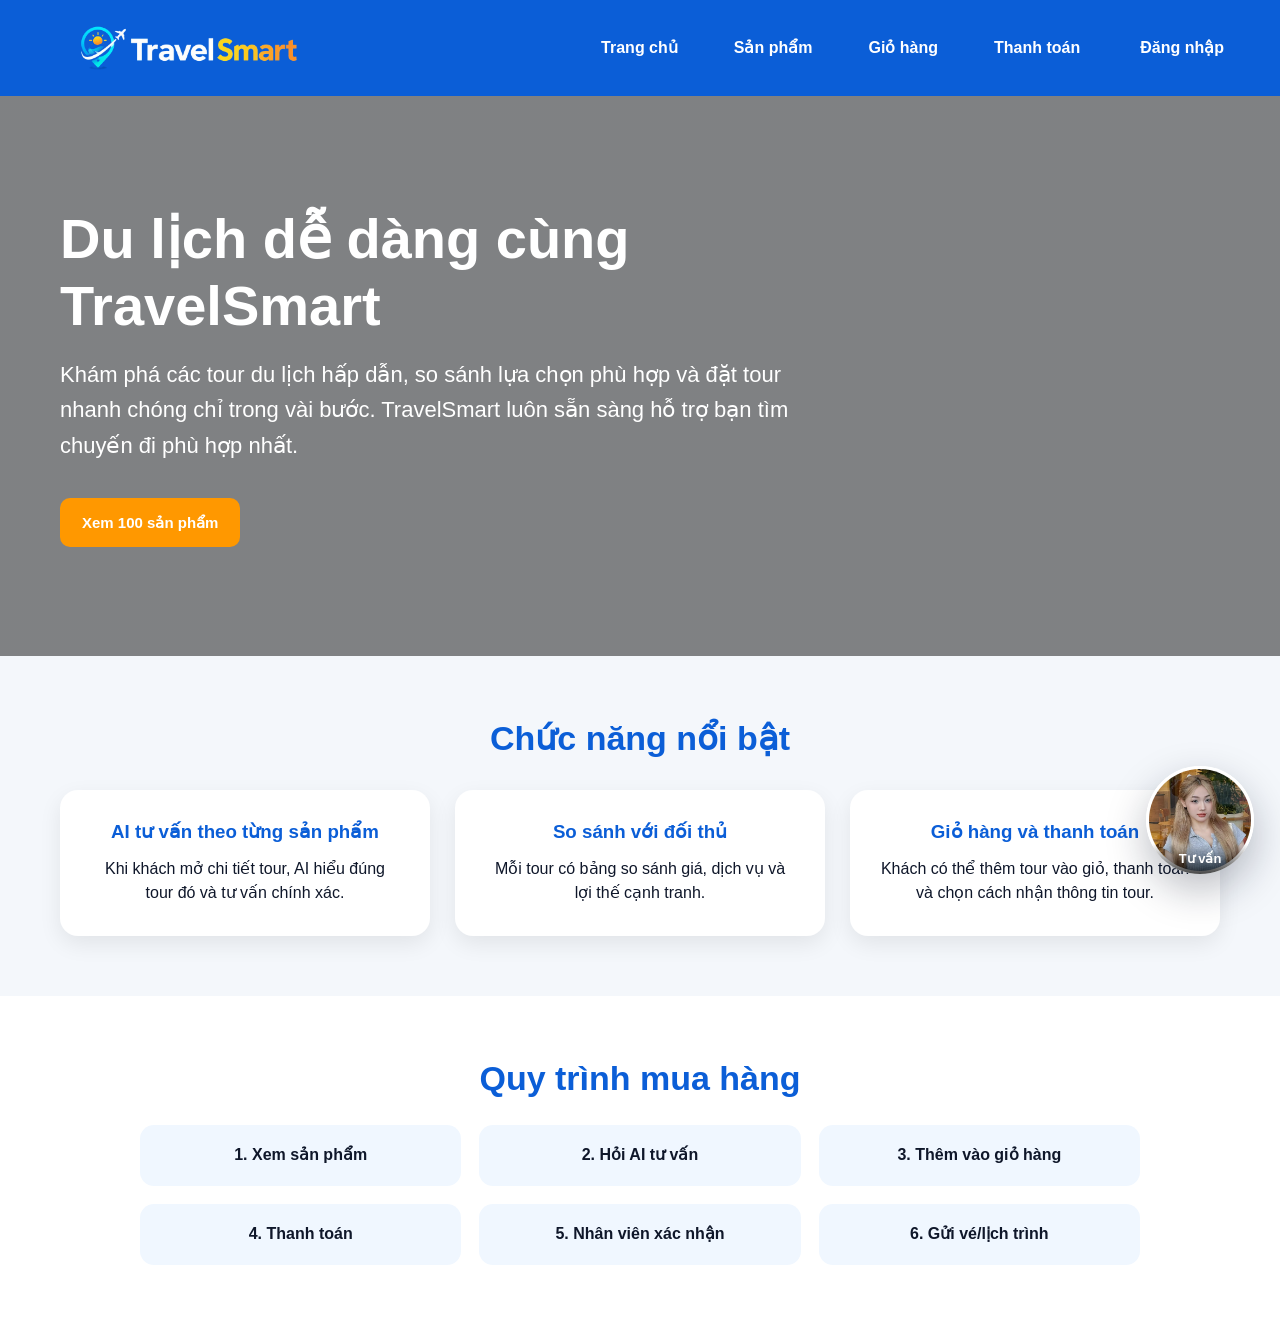
<file: index.html>
<!DOCTYPE html>
<html lang="vi">
<head>
  <meta charset="UTF-8">
  <meta name="viewport" content="width=device-width, initial-scale=1.0">
  <title>TravelSmart</title>
  <link rel="stylesheet" href="style.css">
</head>
<body>

<header class="header">
 <a href="/" class="logo">
  <img src="assets/logo.png" alt="TravelSmart">
</a>
  <nav>
  <a href="/">Trang chủ</a>
  <a href="/products">Sản phẩm</a>
  <a href="/cart">Giỏ hàng</a>
  <a href="/checkout">Thanh toán</a>
  <div class="nav-account" id="navAccount">
    <a href="/login" class="nav-login-link">Đăng nhập</a>
  </div>
</nav>
</header>

<section class="hero">
  <div class="hero-content">
    <h1>Du lịch dễ dàng cùng TravelSmart</h1>
<p>
  Khám phá các tour du lịch hấp dẫn, so sánh lựa chọn phù hợp và đặt tour nhanh chóng chỉ trong vài bước.
  TravelSmart luôn sẵn sàng hỗ trợ bạn tìm chuyến đi phù hợp nhất.
</p>
    <a class="btn" href="/products">Xem 100 sản phẩm</a>
  </div>
</section>

<section class="home-section">
  <h2>Chức năng nổi bật</h2>

  <div class="feature-grid">
    <div class="feature-card">
      <h3>AI tư vấn theo từng sản phẩm</h3>
      <p>Khi khách mở chi tiết tour, AI hiểu đúng tour đó và tư vấn chính xác.</p>
    </div>

    <div class="feature-card">
      <h3>So sánh với đối thủ</h3>
      <p>Mỗi tour có bảng so sánh giá, dịch vụ và lợi thế cạnh tranh.</p>
    </div>

    <div class="feature-card">
      <h3>Giỏ hàng và thanh toán</h3>
      <p>Khách có thể thêm tour vào giỏ, thanh toán và chọn cách nhận thông tin tour.</p>
    </div>
  </div>
</section>

<section class="home-section light">
  <h2>Quy trình mua hàng</h2>
  <div class="process-grid">
    <div>1. Xem sản phẩm</div>
    <div>2. Hỏi AI tư vấn</div>
    <div>3. Thêm vào giỏ hàng</div>
    <div>4. Thanh toán</div>
    <div>5. Nhân viên xác nhận</div>
    <div>6. Gửi vé/lịch trình</div>
  </div>
</section>

<div id="aiWidget"></div>

<script src="products.js"></script>
<script src="ai.js"></script>
<script src="account-menu.js"></script>
</body>
</html>
</file>
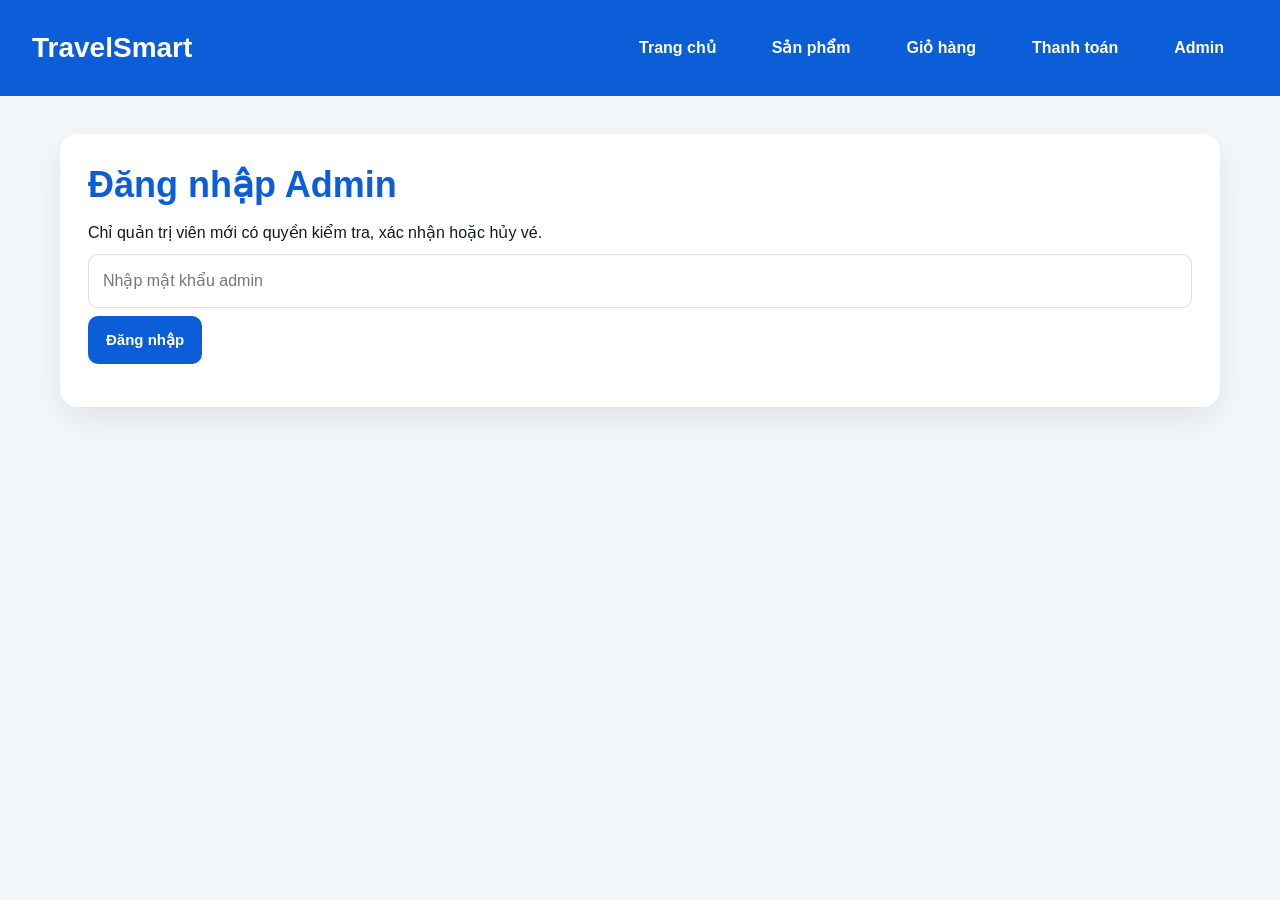
<file: admin.html>
<!DOCTYPE html>
<html lang="vi">
<head>
  <meta charset="UTF-8">
  <meta name="viewport" content="width=device-width, initial-scale=1.0">
  <title>Admin - TravelSmart</title>
  <link rel="stylesheet" href="style.css">
  <style>
    * { box-sizing: border-box; }

    body {
      margin: 0;
      background: #f3f6fb;
      color: #111827;
      font-family: Arial, sans-serif;
    }

    .header {
      background: #0b5ed7;
      color: white;
      padding: 22px 40px;
      display: flex;
      justify-content: space-between;
      align-items: center;
      gap: 20px;
      flex-wrap: wrap;
    }

    .logo {
      color: white;
      text-decoration: none;
      font-size: 28px;
      font-weight: 800;
      letter-spacing: 0.3px;
    }

    .header nav {
      display: flex;
      gap: 26px;
      flex-wrap: wrap;
      align-items: center;
    }

    .header nav a {
      color: white;
      text-decoration: none;
      font-weight: 700;
    }

    .admin-container {
      max-width: 1200px;
      margin: 38px auto 80px;
      padding: 0 20px;
    }

    .admin-login,
    .admin-panel {
      background: white;
      padding: 28px;
      border-radius: 18px;
      box-shadow: 0 12px 35px rgba(0, 0, 0, 0.08);
    }

    .admin-login h1,
    .admin-panel h1 {
      color: #0b5ed7;
      margin: 0 0 12px;
      font-size: 36px;
    }

    .admin-login input,
    .admin-tools input,
    .admin-tools select {
      width: 100%;
      padding: 14px;
      border-radius: 10px;
      border: 1px solid #ddd;
      margin: 8px 0;
      font-size: 16px;
      background: white;
    }

    .admin-actions {
      display: flex;
      gap: 12px;
      flex-wrap: wrap;
      margin: 16px 0 24px;
    }

    .admin-btn {
      border: none;
      padding: 12px 18px;
      border-radius: 10px;
      cursor: pointer;
      font-weight: bold;
      background: #0b5ed7;
      color: white;
      transition: 0.2s;
      text-decoration: none;
      display: inline-flex;
      align-items: center;
      justify-content: center;
      gap: 6px;
    }

    .admin-btn:hover { opacity: 0.92; transform: translateY(-1px); }
    .admin-btn.red { background: #dc2626; }
    .admin-btn.green { background: #16a34a; }
    .admin-btn.gray { background: #6b7280; }
    .admin-btn.orange { background: #f97316; }
    .admin-btn.purple { background: #7c3aed; }
    .admin-btn.pink { background: #db2777; }

    .admin-dashboard {
      display: grid;
      grid-template-columns: repeat(4, 1fr);
      gap: 16px;
      margin: 24px 0;
    }

    .admin-stat-card {
      background: #f8fafc;
      border: 1px solid #e5e7eb;
      border-radius: 16px;
      padding: 18px;
    }

    .admin-stat-card h3 {
      color: #0b5ed7;
      font-size: 16px;
      margin: 0 0 8px;
    }

    .admin-stat-card p {
      color: #e11d48;
      font-size: 26px;
      font-weight: bold;
      margin: 0;
    }

    .admin-quick-links,
    .admin-report-box {
      background: #f0f7ff;
      border: 1px solid #bfdbfe;
      padding: 18px;
      border-radius: 16px;
      margin: 18px 0;
    }

    .admin-quick-links h3,
    .admin-report-box h3 {
      color: #0b5ed7;
      margin: 0 0 12px;
    }

    .admin-tools {
      display: grid;
      grid-template-columns: 1fr 230px;
      gap: 12px;
      margin: 18px 0;
    }

    .order-card-admin {
      border: 1px solid #e5e7eb;
      border-radius: 16px;
      padding: 22px;
      margin-bottom: 18px;
      background: #f9fafb;
    }

    .order-card-admin.confirmed { background: #f0fdf4; border-color: #bbf7d0; }
    .order-card-admin.cancelled { background: #fef2f2; border-color: #fecaca; }

    .order-card-admin h3 {
      color: #0b5ed7;
      margin: 0 0 12px;
      font-size: 24px;
    }

    .order-grid {
      display: grid;
      grid-template-columns: 1fr 1fr;
      gap: 8px 28px;
      margin: 12px 0 14px;
    }

    .order-grid p { margin: 4px 0; line-height: 1.45; }

    .status-badge {
      display: inline-block;
      padding: 7px 14px;
      border-radius: 999px;
      font-weight: bold;
      font-size: 14px;
    }

    .status-pending { background: #fff7ed; color: #c2410c; border: 1px solid #fed7aa; }
    .status-confirmed { background: #ecfdf5; color: #15803d; border: 1px solid #bbf7d0; }
    .status-cancelled { background: #fef2f2; color: #b91c1c; border: 1px solid #fecaca; }

    .ticket-code {
      display: inline-block;
      background: white;
      border: 1px dashed #0b5ed7;
      color: #0b5ed7;
      padding: 8px 12px;
      border-radius: 8px;
      font-weight: bold;
      margin-left: 8px;
    }

    .empty-admin {
      background: #f0f7ff;
      border: 1px solid #bfdbfe;
      padding: 20px;
      border-radius: 14px;
      color: #0b5ed7;
      font-weight: bold;
    }

    .confirmed-message,
    .cancelled-message,
    .pending-message {
      padding: 13px 15px;
      border-radius: 12px;
      font-weight: bold;
      margin-top: 16px;
    }

    .confirmed-message { background: #ecfdf5; color: #15803d; border: 1px solid #bbf7d0; }
    .cancelled-message { background: #fef2f2; color: #b91c1c; border: 1px solid #fecaca; }
    .pending-message { background: #fff7ed; color: #c2410c; border: 1px solid #fed7aa; }

    .order-products {
      background: white;
      border-radius: 12px;
      border: 1px solid #e5e7eb;
      padding: 12px;
      margin: 12px 0;
    }

    #adminToastContainer {
      position: fixed;
      top: 24px;
      right: 24px;
      z-index: 999999;
      display: flex;
      flex-direction: column;
      gap: 12px;
    }

    .admin-toast {
      min-width: 320px;
      max-width: 430px;
      color: white;
      padding: 16px 18px;
      border-radius: 16px;
      box-shadow: 0 18px 45px rgba(0, 0, 0, 0.28);
      display: flex;
      align-items: flex-start;
      gap: 12px;
      transform: translateX(120%);
      opacity: 0;
      transition: all 0.35s ease;
    }

    .admin-toast.show { transform: translateX(0); opacity: 1; }
    .admin-toast.success { background: linear-gradient(135deg, #16a34a, #22c55e); }
    .admin-toast.error { background: linear-gradient(135deg, #dc2626, #ef4444); }
    .admin-toast.info { background: linear-gradient(135deg, #0b5ed7, #2563eb); }
    .admin-toast.warning { background: linear-gradient(135deg, #f97316, #fb923c); }
    .admin-toast-icon { font-size: 24px; line-height: 1; }
    .admin-toast-content b { display: block; margin-bottom: 4px; font-size: 16px; }
    .admin-toast-content p { margin: 0; font-size: 14px; line-height: 1.4; opacity: 0.95; }

    .confirm-overlay {
      position: fixed;
      inset: 0;
      background: rgba(15, 23, 42, 0.55);
      display: none;
      align-items: center;
      justify-content: center;
      z-index: 999998;
      padding: 20px;
    }

    .confirm-box {
      width: 100%;
      max-width: 430px;
      background: white;
      border-radius: 18px;
      padding: 24px;
      box-shadow: 0 20px 55px rgba(0, 0, 0, 0.3);
      transform: scale(0.92);
      opacity: 0;
      transition: all 0.25s ease;
    }

    .confirm-overlay.show .confirm-box { transform: scale(1); opacity: 1; }
    .confirm-box h3 { color: #dc2626; margin: 0 0 10px; font-size: 24px; }
    .confirm-box p { line-height: 1.5; margin-bottom: 18px; }
    .confirm-actions { display: flex; justify-content: flex-end; gap: 10px; flex-wrap: wrap; }

    @media (max-width: 900px) {
      .admin-dashboard,
      .admin-tools,
      .order-grid { grid-template-columns: 1fr; }
      .header { padding: 18px 20px; }
      .admin-login h1, .admin-panel h1 { font-size: 28px; }
    }

    @media (max-width: 700px) {
      .admin-container { margin: 20px auto; padding: 0 12px; }
      .admin-login, .admin-panel { padding: 20px; }
      .admin-actions { flex-direction: column; }
      .admin-btn { width: 100%; }
      .ticket-code { display: block; margin-left: 0; margin-top: 8px; width: fit-content; }
      #adminToastContainer { left: 12px; right: 12px; top: 14px; }
      .admin-toast { min-width: auto; max-width: none; width: 100%; }
      .confirm-actions { flex-direction: column; }
    }
  </style>
</head>
<body>

<header class="header">
  <a href="index.html" class="logo">TravelSmart</a>
  <nav>
    <a href="index.html">Trang chủ</a>
    <a href="products.html">Sản phẩm</a>
    <a href="cart.html">Giỏ hàng</a>
    <a href="checkout.html">Thanh toán</a>
    <a href="admin.html">Admin</a>
  </nav>
</header>

<div id="adminToastContainer"></div>

<div class="confirm-overlay" id="confirmOverlay">
  <div class="confirm-box">
    <h3 id="confirmTitle">Xác nhận thao tác</h3>
    <p id="confirmMessage">Bạn có chắc muốn thực hiện thao tác này không?</p>
    <div class="confirm-actions">
      <button class="admin-btn gray" onclick="closeConfirmBox()">Hủy</button>
      <button class="admin-btn red" id="confirmActionButton">Đồng ý</button>
    </div>
  </div>
</div>

<section class="admin-container">
  <div class="admin-login" id="adminLoginBox">
    <h1>Đăng nhập Admin</h1>
    <p>Chỉ quản trị viên mới có quyền kiểm tra, xác nhận hoặc hủy vé.</p>
    <input id="adminPassword" type="password" placeholder="Nhập mật khẩu admin">
    <button type="button" class="admin-btn" onclick="adminLogin()">Đăng nhập</button>
    <p id="loginStatus"></p>
  </div>

  <div class="admin-panel" id="adminPanel" style="display: none;">
    <h1>Quản lý xác nhận vé</h1>
    <p>Admin có thể kiểm tra đơn hàng, xác nhận vé, gửi vé qua Gmail bằng n8n, hủy vé, xuất vé và xuất hóa đơn.</p>

    <div class="admin-dashboard">
      <div class="admin-stat-card"><h3>Tổng đơn hàng</h3><p id="statTotalOrders">0</p></div>
      <div class="admin-stat-card"><h3>Chờ xác nhận</h3><p id="statPendingOrders">0</p></div>
      <div class="admin-stat-card"><h3>Đã xác nhận</h3><p id="statConfirmedOrders">0</p></div>
      <div class="admin-stat-card"><h3>Doanh thu xác nhận</h3><p id="statRevenue">0đ</p></div>
    </div>

    <div class="admin-report-box">
      <h3>Gợi ý hỗ trợ ra quyết định</h3>
      <p id="decisionSuggestion">Hệ thống sẽ tự phân tích đơn hàng và gợi ý cách xử lý.</p>
    </div>

    <div class="admin-quick-links">
      <h3>Liên kết hệ thống</h3>
      <div class="admin-actions">
        <button class="admin-btn" onclick="renderAdminOrders()">Tải lại danh sách</button>
        <button class="admin-btn gray" onclick="exportOrders()">Xuất dữ liệu đơn hàng</button>
        <button class="admin-btn purple" onclick="openN8NWorkflow()">Mở n8n gửi vé</button>
        <button class="admin-btn orange" onclick="openGoogleSheet()">Mở Google Sheet</button>
        <button class="admin-btn green" onclick="createDemoOrder()">Tạo đơn demo</button>
        <button class="admin-btn red" onclick="adminLogout()">Đăng xuất</button>
      </div>
    </div>

    <div class="admin-tools">
      <input id="adminSearchInput" placeholder="Tìm theo mã đơn, tên khách, SĐT hoặc email..." oninput="renderAdminOrders()">
      <select id="adminStatusFilter" onchange="renderAdminOrders()">
        <option value="all">Tất cả trạng thái</option>
        <option value="pending">Chờ xác nhận</option>
        <option value="confirmed">Đã xác nhận vé</option>
        <option value="cancelled">Đã hủy vé</option>
      </select>
    </div>

    <div id="adminOrdersList"></div>
  </div>
</section>

<script>
  const ADMIN_PASSWORD = "admin123";
  const SEND_TICKET_WEBHOOK_URL = "https://dykp2013.app.n8n.cloud/webhook/travelsmart-send-ticket";
  const N8N_WORKFLOW_URL = "https://dykp2013.app.n8n.cloud/workflow";
  const GOOGLE_SHEET_URL = "https://docs.google.com/spreadsheets";
  let pendingConfirmAction = null;

  function showAdminToast(title, message, type = "success") {
    const container = document.getElementById("adminToastContainer");
    const toast = document.createElement("div");
    toast.className = `admin-toast ${type}`;

    let icon = "✅";
    if (type === "error") icon = "⚠️";
    if (type === "info") icon = "ℹ️";
    if (type === "warning") icon = "🔔";

    toast.innerHTML = `
      <div class="admin-toast-icon">${icon}</div>
      <div class="admin-toast-content"><b>${title}</b><p>${message}</p></div>
    `;

    container.appendChild(toast);
    setTimeout(() => toast.classList.add("show"), 50);
    setTimeout(() => {
      toast.classList.remove("show");
      setTimeout(() => toast.remove(), 350);
    }, 3300);
  }

  function openConfirmBox(title, message, onConfirm) {
    const overlay = document.getElementById("confirmOverlay");
    const titleEl = document.getElementById("confirmTitle");
    const messageEl = document.getElementById("confirmMessage");
    const actionButton = document.getElementById("confirmActionButton");

    titleEl.innerText = title;
    messageEl.innerText = message;
    pendingConfirmAction = onConfirm;

    actionButton.onclick = function () {
      if (typeof pendingConfirmAction === "function") pendingConfirmAction();
      closeConfirmBox();
    };

    overlay.style.display = "flex";
    setTimeout(() => overlay.classList.add("show"), 30);
  }

  function closeConfirmBox() {
    const overlay = document.getElementById("confirmOverlay");
    overlay.classList.remove("show");
    setTimeout(() => {
      overlay.style.display = "none";
      pendingConfirmAction = null;
    }, 250);
  }

  function adminLogin() {
    const password = document.getElementById("adminPassword").value.trim();
    const loginStatus = document.getElementById("loginStatus");

    if (password === ADMIN_PASSWORD) {
      localStorage.setItem("isAdmin", "true");
      loginStatus.innerText = "";
      showAdminPanel();
      showAdminToast("Đăng nhập thành công", "Bạn đã vào khu vực quản trị viên.", "success");
    } else {
      loginStatus.innerText = "Sai mật khẩu admin. Mật khẩu đúng là admin123.";
      loginStatus.style.color = "#dc2626";
      loginStatus.style.fontWeight = "bold";
      showAdminToast("Đăng nhập thất bại", "Mật khẩu admin không chính xác.", "error");
    }
  }

  function adminLogout() {
    localStorage.removeItem("isAdmin");
    document.getElementById("adminPanel").style.display = "none";
    document.getElementById("adminLoginBox").style.display = "block";
    showAdminToast("Đã đăng xuất", "Bạn đã thoát khỏi trang quản trị.", "info");
  }

  function showAdminPanel() {
    document.getElementById("adminLoginBox").style.display = "none";
    document.getElementById("adminPanel").style.display = "block";
    renderAdminOrders();
  }

  function getOrders() {
    try {
      return JSON.parse(localStorage.getItem("travelOrders")) || [];
    } catch (error) {
      return [];
    }
  }

  function saveOrders(orders) {
    localStorage.setItem("travelOrders", JSON.stringify(orders));
  }

  function getOrderByCode(orderCode) {
    return getOrders().find(order => order.orderCode === orderCode);
  }

  function formatPriceAdmin(price) {
    return Number(price || 0).toLocaleString("vi-VN") + "đ";
  }

  function normalizeStatus(status) {
    return status || "Đang chờ xác nhận";
  }

  function getStatusClass(status) {
    if (status === "Đã xác nhận vé") return "status-confirmed";
    if (status === "Đã hủy vé") return "status-cancelled";
    return "status-pending";
  }

  function getCardClass(status) {
    if (status === "Đã xác nhận vé") return "confirmed";
    if (status === "Đã hủy vé") return "cancelled";
    return "";
  }

  function getStatusMessage(order) {
    if (order.orderStatus === "Đã xác nhận vé") {
      return `<div class="confirmed-message">Vé đã được admin xác nhận.${order.confirmedAt ? `<br>Thời gian xác nhận: ${order.confirmedAt}` : ""}</div>`;
    }
    if (order.orderStatus === "Đã hủy vé") {
      return `<div class="cancelled-message">Vé đã bị hủy.${order.cancelledAt ? `<br>Thời gian hủy: ${order.cancelledAt}` : ""}</div>`;
    }
    return `<div class="pending-message">Đơn hàng đang chờ admin kiểm tra và xác nhận vé.</div>`;
  }

  function getProductsText(order) {
    const cart = Array.isArray(order.cart) ? order.cart : [];
    if (cart.length === 0) return "Không có thông tin tour.";
    return cart.map(item => `${item.name || "Tour"} x ${item.quantity || 1}`).join("<br>");
  }

  function getProductsHtml(order) {
    const cart = Array.isArray(order.cart) ? order.cart : [];
    if (cart.length === 0) {
      return `<tr><td colspan="4">Không có thông tin tour</td></tr>`;
    }
    return cart.map(item => {
      const itemTotal = Number(item.price || 0) * Number(item.quantity || 1);
      return `<tr><td>${item.name || "Tour"}</td><td>${formatPriceAdmin(item.price)}</td><td>${item.quantity || 1}</td><td>${formatPriceAdmin(itemTotal)}</td></tr>`;
    }).join("");
  }

  function getActionButtons(order) {
    if (order.orderStatus === "Đã xác nhận vé") {
      return `
        <div class="admin-actions">
          <button class="admin-btn purple" onclick="printTicket('${order.orderCode}')">Xuất vé</button>
          <button class="admin-btn orange" onclick="printInvoice('${order.orderCode}')">Xuất hóa đơn</button>
          <button class="admin-btn red" onclick="requestCancelTicket('${order.orderCode}')">Hủy vé đã xác nhận</button>
        </div>
      `;
    }

    if (order.orderStatus === "Đã hủy vé") {
      return `
        <div class="admin-actions">
          <button class="admin-btn green" onclick="confirmTicket('${order.orderCode}')">Xác nhận lại vé & gửi Gmail</button>
        </div>
      `;
    }

    return `
      <div class="admin-actions">
        <button class="admin-btn green" onclick="confirmTicket('${order.orderCode}')">Xác nhận vé & gửi Gmail</button>
        <button class="admin-btn red" onclick="requestCancelTicket('${order.orderCode}')">Hủy vé</button>
      </div>
    `;
  }

  function renderAdminDashboard(orders) {
    const totalOrders = orders.length;
    const pendingOrders = orders.filter(order => order.orderStatus !== "Đã xác nhận vé" && order.orderStatus !== "Đã hủy vé").length;
    const confirmedOrders = orders.filter(order => order.orderStatus === "Đã xác nhận vé").length;
    const revenue = orders
      .filter(order => order.orderStatus === "Đã xác nhận vé")
      .reduce((sum, order) => sum + Number(order.total || 0), 0);

    document.getElementById("statTotalOrders").innerText = totalOrders;
    document.getElementById("statPendingOrders").innerText = pendingOrders;
    document.getElementById("statConfirmedOrders").innerText = confirmedOrders;
    document.getElementById("statRevenue").innerText = formatPriceAdmin(revenue);

    const suggestion = document.getElementById("decisionSuggestion");
    if (totalOrders === 0) {
      suggestion.innerText = "Chưa có đơn hàng. Hãy đặt thử một tour ở trang checkout hoặc bấm Tạo đơn demo để kiểm tra quy trình.";
    } else if (pendingOrders > 0) {
      suggestion.innerText = `Hiện có ${pendingOrders} đơn đang chờ xác nhận. Nên ưu tiên kiểm tra thanh toán và bấm xác nhận vé để gửi email cho khách.`;
    } else {
      suggestion.innerText = "Các đơn hiện tại đã được xử lý. Có thể theo dõi doanh thu và xuất dữ liệu để báo cáo.";
    }
  }

  function renderAdminOrders() {
    const ordersList = document.getElementById("adminOrdersList");
    const orders = getOrders().map(order => ({ ...order, orderStatus: normalizeStatus(order.orderStatus) }));
    renderAdminDashboard(orders);

    const keywordInput = document.getElementById("adminSearchInput");
    const statusFilter = document.getElementById("adminStatusFilter");
    const keyword = keywordInput ? keywordInput.value.toLowerCase().trim() : "";
    const status = statusFilter ? statusFilter.value : "all";

    let filteredOrders = orders;

    if (keyword) {
      filteredOrders = filteredOrders.filter(order => {
        const searchText = `${order.orderCode || ""} ${order.customerName || ""} ${order.customerPhone || ""} ${order.customerEmail || ""}`.toLowerCase();
        return searchText.includes(keyword);
      });
    }

    if (status === "pending") {
      filteredOrders = filteredOrders.filter(order => order.orderStatus !== "Đã xác nhận vé" && order.orderStatus !== "Đã hủy vé");
    }
    if (status === "confirmed") {
      filteredOrders = filteredOrders.filter(order => order.orderStatus === "Đã xác nhận vé");
    }
    if (status === "cancelled") {
      filteredOrders = filteredOrders.filter(order => order.orderStatus === "Đã hủy vé");
    }

    if (filteredOrders.length === 0) {
      ordersList.innerHTML = `<div class="empty-admin">Không có đơn hàng phù hợp.</div>`;
      return;
    }

    ordersList.innerHTML = "";

    filteredOrders.slice().reverse().forEach(order => {
      const productsText = getProductsText(order);
      ordersList.innerHTML += `
        <div class="order-card-admin ${getCardClass(order.orderStatus)}">
          <h3>Đơn hàng: <span class="ticket-code">${order.orderCode || "Không có mã"}</span></h3>

          <p><b>Trạng thái:</b> <span class="status-badge ${getStatusClass(order.orderStatus)}">${order.orderStatus}</span></p>

          ${getStatusMessage(order)}

          <div class="order-grid">
            <p><b>Khách hàng:</b> ${order.customerName || "Không có"}</p>
            <p><b>Số điện thoại:</b> ${order.customerPhone || "Không có"}</p>
            <p><b>Email:</b> ${order.customerEmail || "Không có"}</p>
            <p><b>Địa chỉ:</b> ${order.customerAddress || "Không có"}</p>
            <p><b>Thanh toán:</b> ${order.paymentMethod || "Không có"}</p>
            <p><b>Giao vé:</b> ${order.deliveryMethod || "Gửi vé qua email"}</p>
            <p><b>Tổng tiền:</b> ${formatPriceAdmin(order.total)}</p>
            <p><b>Thời gian đặt:</b> ${order.createdAt || "Không có"}</p>
          </div>

          <div class="order-products"><b>Sản phẩm:</b><br>${productsText}</div>
          <p><b>Ghi chú:</b> ${order.note || "Không có"}</p>
          ${getActionButtons(order)}
        </div>
      `;
    });
  }

  async function confirmTicket(orderCode) {
    const orders = getOrders();
    const order = orders.find(item => item.orderCode === orderCode);

    if (!order) {
      showAdminToast("Không tìm thấy đơn hàng", "Vui lòng tải lại danh sách đơn hàng.", "error");
      return;
    }

    if (!order.customerEmail) {
      showAdminToast("Thiếu email khách hàng", "Đơn hàng này chưa có email nên chưa thể gửi vé.", "error");
      return;
    }

    try {
      showAdminToast("Đang gửi vé", `Hệ thống đang gửi vé cho đơn hàng ${orderCode} qua Gmail.`, "info");

      const response = await fetch(SEND_TICKET_WEBHOOK_URL, {
        method: "POST",
        headers: { "Content-Type": "application/json" },
        body: JSON.stringify({
          orderId: order.orderCode,
          email: order.customerEmail,
          customerName: order.customerName,
          customerPhone: order.customerPhone,
          address: order.customerAddress || "Không có",
          paymentMethod: order.paymentMethod,
          deliveryMethod: order.deliveryMethod || "Gửi vé qua email",
          totalText: formatPriceAdmin(order.total),
          itemsText: getProductsText(order),
          note: order.note || "Không có",
          confirmedAt: new Date().toLocaleString("vi-VN")
        })
      });

      const data = await response.json();
      if (!response.ok || !data.success) {
        throw new Error("n8n chưa gửi được Gmail.");
      }

      const updatedOrders = orders.map(item => {
        if (item.orderCode === orderCode) {
          return { ...item, orderStatus: "Đã xác nhận vé", confirmedAt: new Date().toLocaleString("vi-VN"), cancelledAt: "" };
        }
        return item;
      });

      saveOrders(updatedOrders);
      renderAdminOrders();
      showAdminToast("Xác nhận vé thành công", `Đơn hàng ${orderCode} đã được xác nhận và gửi vé qua Gmail.`, "success");
    } catch (error) {
      console.error(error);
      showAdminToast("Gửi vé thất bại", "Không gửi được vé qua Gmail. Hãy kiểm tra workflow n8n hoặc CORS.", "error");
    }
  }

  function requestCancelTicket(orderCode) {
    openConfirmBox("Xác nhận hủy vé", `Bạn có chắc muốn hủy vé của đơn hàng ${orderCode} không?`, function () {
      cancelTicket(orderCode);
    });
  }

  function cancelTicket(orderCode) {
    const orders = getOrders();
    const updatedOrders = orders.map(order => {
      if (order.orderCode === orderCode) {
        return { ...order, orderStatus: "Đã hủy vé", cancelledAt: new Date().toLocaleString("vi-VN") };
      }
      return order;
    });
    saveOrders(updatedOrders);
    renderAdminOrders();
    showAdminToast("Đã hủy vé", `Đơn hàng ${orderCode} đã được chuyển sang trạng thái Đã hủy vé.`, "warning");
  }

  function exportOrders() {
    const orders = getOrders();
    if (orders.length === 0) {
      showAdminToast("Không có dữ liệu", "Chưa có đơn hàng để xuất.", "error");
      return;
    }

    const data = JSON.stringify(orders, null, 2);
    const blob = new Blob([data], { type: "application/json" });
    const url = URL.createObjectURL(blob);
    const a = document.createElement("a");
    a.href = url;
    a.download = "travelsmart-orders.json";
    a.click();
    URL.revokeObjectURL(url);
    showAdminToast("Xuất dữ liệu thành công", "File dữ liệu đơn hàng đã được tải xuống.", "success");
  }

  function openN8NWorkflow() {
    window.open(N8N_WORKFLOW_URL, "_blank");
  }

  function openGoogleSheet() {
    window.open(GOOGLE_SHEET_URL, "_blank");
  }

  function createDemoOrder() {
    const email = prompt("Nhập email nhận vé để test:", "emailcuaban@gmail.com");
    if (!email) return;

    const orders = getOrders();
    const orderCode = "TS-DEMO-" + Math.floor(1000 + Math.random() * 9000);
    orders.push({
      orderCode,
      orderStatus: "Đang chờ xác nhận",
      customerName: "Nguyễn Văn An",
      customerPhone: "0912345678",
      customerEmail: email,
      customerAddress: "Hà Nội",
      paymentMethod: "Chuyển khoản ngân hàng",
      deliveryMethod: "Gửi vé qua email",
      total: 5140000,
      createdAt: new Date().toLocaleString("vi-VN"),
      note: "Đơn demo để test admin gửi vé",
      cart: [{ name: "Tour Đà Nẵng 3 ngày 2 đêm - Gói 1", price: 5140000, quantity: 1 }]
    });
    saveOrders(orders);
    renderAdminOrders();
    showAdminToast("Đã tạo đơn demo", `Mã đơn ${orderCode} đã được thêm vào danh sách.`, "success");
  }

  function printTicket(orderCode) {
    const order = getOrderByCode(orderCode);
    if (!order) {
      showAdminToast("Không tìm thấy đơn hàng", "Vui lòng tải lại danh sách đơn hàng.", "error");
      return;
    }
    if (order.orderStatus !== "Đã xác nhận vé") {
      showAdminToast("Chưa thể xuất vé", "Chỉ có thể xuất vé khi đơn hàng đã được xác nhận.", "warning");
      return;
    }

    const html = `
      <!DOCTYPE html><html lang="vi"><head><meta charset="UTF-8"><title>Vé tour ${order.orderCode}</title>
      <style>
        body{font-family:Arial,sans-serif;background:#f3f6fb;padding:30px;color:#111827}.ticket{max-width:850px;margin:auto;background:white;border-radius:18px;overflow:hidden;border:1px solid #dbeafe;box-shadow:0 10px 30px rgba(0,0,0,.08)}.ticket-header{background:linear-gradient(135deg,#0b5ed7,#7c3aed);color:white;padding:28px}.ticket-header h1{margin:0;font-size:34px}.ticket-body{padding:28px}.ticket-code-large{display:inline-block;padding:12px 18px;border:2px dashed #0b5ed7;color:#0b5ed7;border-radius:12px;font-size:26px;font-weight:bold;margin:14px 0}.info-grid{display:grid;grid-template-columns:1fr 1fr;gap:12px 28px;margin-top:18px}.box{background:#f8fafc;border:1px solid #e5e7eb;border-radius:12px;padding:16px;margin-top:18px}.confirmed{color:#15803d;font-weight:bold}.footer{background:#f0f7ff;padding:18px 28px;color:#0b5ed7;font-weight:bold}.print-btn{margin:20px auto;display:block;padding:12px 20px;border:none;background:#0b5ed7;color:white;border-radius:10px;font-weight:bold;cursor:pointer}@media print{.print-btn{display:none}body{background:white;padding:0}.ticket{box-shadow:none;border:1px solid #ddd}}
      </style></head><body>
      <button class="print-btn" onclick="window.print()">In / Lưu vé PDF</button>
      <div class="ticket"><div class="ticket-header"><h1>VÉ XÁC NHẬN TOUR</h1><p>TravelSmart - Đặt tour thông minh</p></div>
      <div class="ticket-body"><p><b>Mã vé / mã đơn hàng:</b></p><div class="ticket-code-large">${order.orderCode}</div><p class="confirmed">Trạng thái: ${order.orderStatus}</p><p><b>Thời gian xác nhận:</b> ${order.confirmedAt || "Chưa có"}</p>
      <div class="info-grid"><p><b>Khách hàng:</b> ${order.customerName}</p><p><b>Số điện thoại:</b> ${order.customerPhone}</p><p><b>Email:</b> ${order.customerEmail}</p><p><b>Địa chỉ:</b> ${order.customerAddress || "Không có"}</p><p><b>Hình thức giao vé:</b> ${order.deliveryMethod}</p><p><b>Thanh toán:</b> ${order.paymentMethod}</p></div>
      <div class="box"><h3>Thông tin tour</h3><p>${getProductsText(order)}</p></div><div class="box"><h3>Lưu ý</h3><p>Khách hàng vui lòng xuất trình mã vé khi nhân viên liên hệ xác nhận hoặc khi tham gia tour.</p><p>Vé chỉ có hiệu lực khi trạng thái là <b>Đã xác nhận vé</b>.</p></div></div><div class="footer">TravelSmart cảm ơn quý khách đã đặt tour.</div></div>
      </body></html>`;

    const ticketWindow = window.open("", "_blank");
    ticketWindow.document.open();
    ticketWindow.document.write(html);
    ticketWindow.document.close();
    showAdminToast("Đã mở vé", `Vé của đơn hàng ${orderCode} đã được mở ở tab mới.`, "info");
  }

  function printInvoice(orderCode) {
    const order = getOrderByCode(orderCode);
    if (!order) {
      showAdminToast("Không tìm thấy đơn hàng", "Vui lòng tải lại danh sách đơn hàng.", "error");
      return;
    }
    if (order.orderStatus !== "Đã xác nhận vé") {
      showAdminToast("Chưa thể xuất hóa đơn", "Chỉ có thể xuất hóa đơn khi đơn hàng đã được xác nhận.", "warning");
      return;
    }

    const html = `
      <!DOCTYPE html><html lang="vi"><head><meta charset="UTF-8"><title>Hóa đơn ${order.orderCode}</title>
      <style>
        body{font-family:Arial,sans-serif;background:#f3f6fb;padding:30px;color:#111827}.invoice{max-width:900px;margin:auto;background:white;border-radius:18px;overflow:hidden;border:1px solid #dbeafe;box-shadow:0 10px 30px rgba(0,0,0,.08)}.invoice-header{background:#0b5ed7;color:white;padding:28px;display:flex;justify-content:space-between;gap:20px}.invoice-header h1{margin:0;font-size:34px}.invoice-body{padding:28px}.info-grid{display:grid;grid-template-columns:1fr 1fr;gap:12px 28px;margin-top:18px}table{width:100%;border-collapse:collapse;margin-top:24px}th,td{border:1px solid #e5e7eb;padding:12px;text-align:left}th{background:#f0f7ff;color:#0b5ed7}.total{text-align:right;font-size:24px;color:#dc2626;font-weight:bold;margin-top:20px}.box{background:#f8fafc;border:1px solid #e5e7eb;border-radius:12px;padding:16px;margin-top:18px}.print-btn{margin:20px auto;display:block;padding:12px 20px;border:none;background:#0b5ed7;color:white;border-radius:10px;font-weight:bold;cursor:pointer}@media print{.print-btn{display:none}body{background:white;padding:0}.invoice{box-shadow:none;border:1px solid #ddd}}
      </style></head><body>
      <button class="print-btn" onclick="window.print()">In / Lưu hóa đơn PDF</button>
      <div class="invoice"><div class="invoice-header"><div><h1>HÓA ĐƠN ĐẶT TOUR</h1><p>TravelSmart</p></div><div><p><b>Mã hóa đơn:</b> ${order.orderCode}</p><p><b>Ngày lập:</b> ${new Date().toLocaleString("vi-VN")}</p></div></div>
      <div class="invoice-body"><div class="info-grid"><p><b>Khách hàng:</b> ${order.customerName}</p><p><b>Số điện thoại:</b> ${order.customerPhone}</p><p><b>Email:</b> ${order.customerEmail}</p><p><b>Địa chỉ:</b> ${order.customerAddress || "Không có"}</p><p><b>Thanh toán:</b> ${order.paymentMethod}</p><p><b>Trạng thái:</b> ${order.orderStatus}</p><p><b>Thời gian đặt:</b> ${order.createdAt}</p><p><b>Thời gian xác nhận:</b> ${order.confirmedAt || "Chưa có"}</p></div>
      <table><thead><tr><th>Sản phẩm</th><th>Đơn giá</th><th>Số lượng</th><th>Thành tiền</th></tr></thead><tbody>${getProductsHtml(order)}</tbody></table><p class="total">Tổng thanh toán: ${formatPriceAdmin(order.total)}</p><div class="box"><p><b>Ghi chú:</b> ${order.note || "Không có"}</p><p>Hóa đơn này được tạo từ hệ thống TravelSmart sau khi admin xác nhận vé.</p></div></div></div>
      </body></html>`;

    const invoiceWindow = window.open("", "_blank");
    invoiceWindow.document.open();
    invoiceWindow.document.write(html);
    invoiceWindow.document.close();
    showAdminToast("Đã mở hóa đơn", `Hóa đơn của đơn hàng ${orderCode} đã được mở ở tab mới.`, "info");
  }

  document.addEventListener("DOMContentLoaded", function () {
    const passwordInput = document.getElementById("adminPassword");
    if (passwordInput) {
      passwordInput.addEventListener("keydown", function (event) {
        if (event.key === "Enter") adminLogin();
      });
    }

    if (localStorage.getItem("isAdmin") === "true") {
      showAdminPanel();
    }
  });
</script>
</body>
</html>
</file>
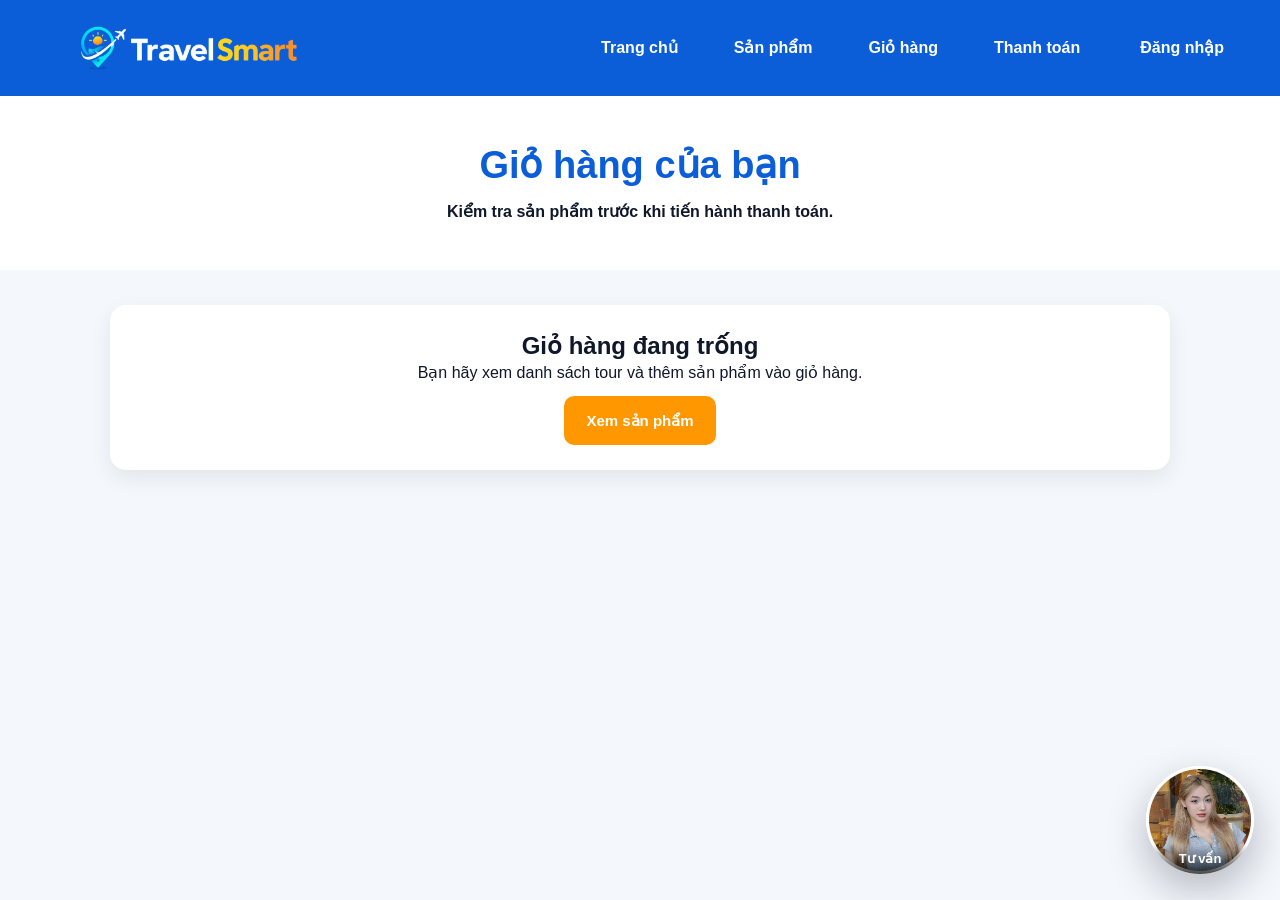
<file: cart.html>
<!DOCTYPE html>
<html lang="vi">
<head>
  <meta charset="UTF-8">
  <meta name="viewport" content="width=device-width, initial-scale=1.0">
  <title>Giỏ hàng - TravelSmart</title>
  <link rel="stylesheet" href="style.css">
</head>
<body>

<header class="header">
  <a href="/" class="logo">
  <img src="assets/logo.png" alt="TravelSmart">
</a>
 <nav>
  <a href="/">Trang chủ</a>
  <a href="/products">Sản phẩm</a>
  <a href="/cart">Giỏ hàng</a>
  <a href="/checkout">Thanh toán</a>
  <div class="nav-account" id="navAccount">
  <a href="/login" class="nav-login-link">Đăng nhập</a>
</div>
</nav>
</header>

<section class="page-title">
  <h1>Giỏ hàng của bạn</h1>
  <p>Kiểm tra sản phẩm trước khi tiến hành thanh toán.</p>
</section>

<section class="cart-container" id="cartContainer"></section>

<div id="aiWidget"></div>

<script src="products.js"></script>
<script src="cart.js"></script>
<script src="ai.js"></script>
<script src="account-menu.js"></script>
</body>
</html>
</file>
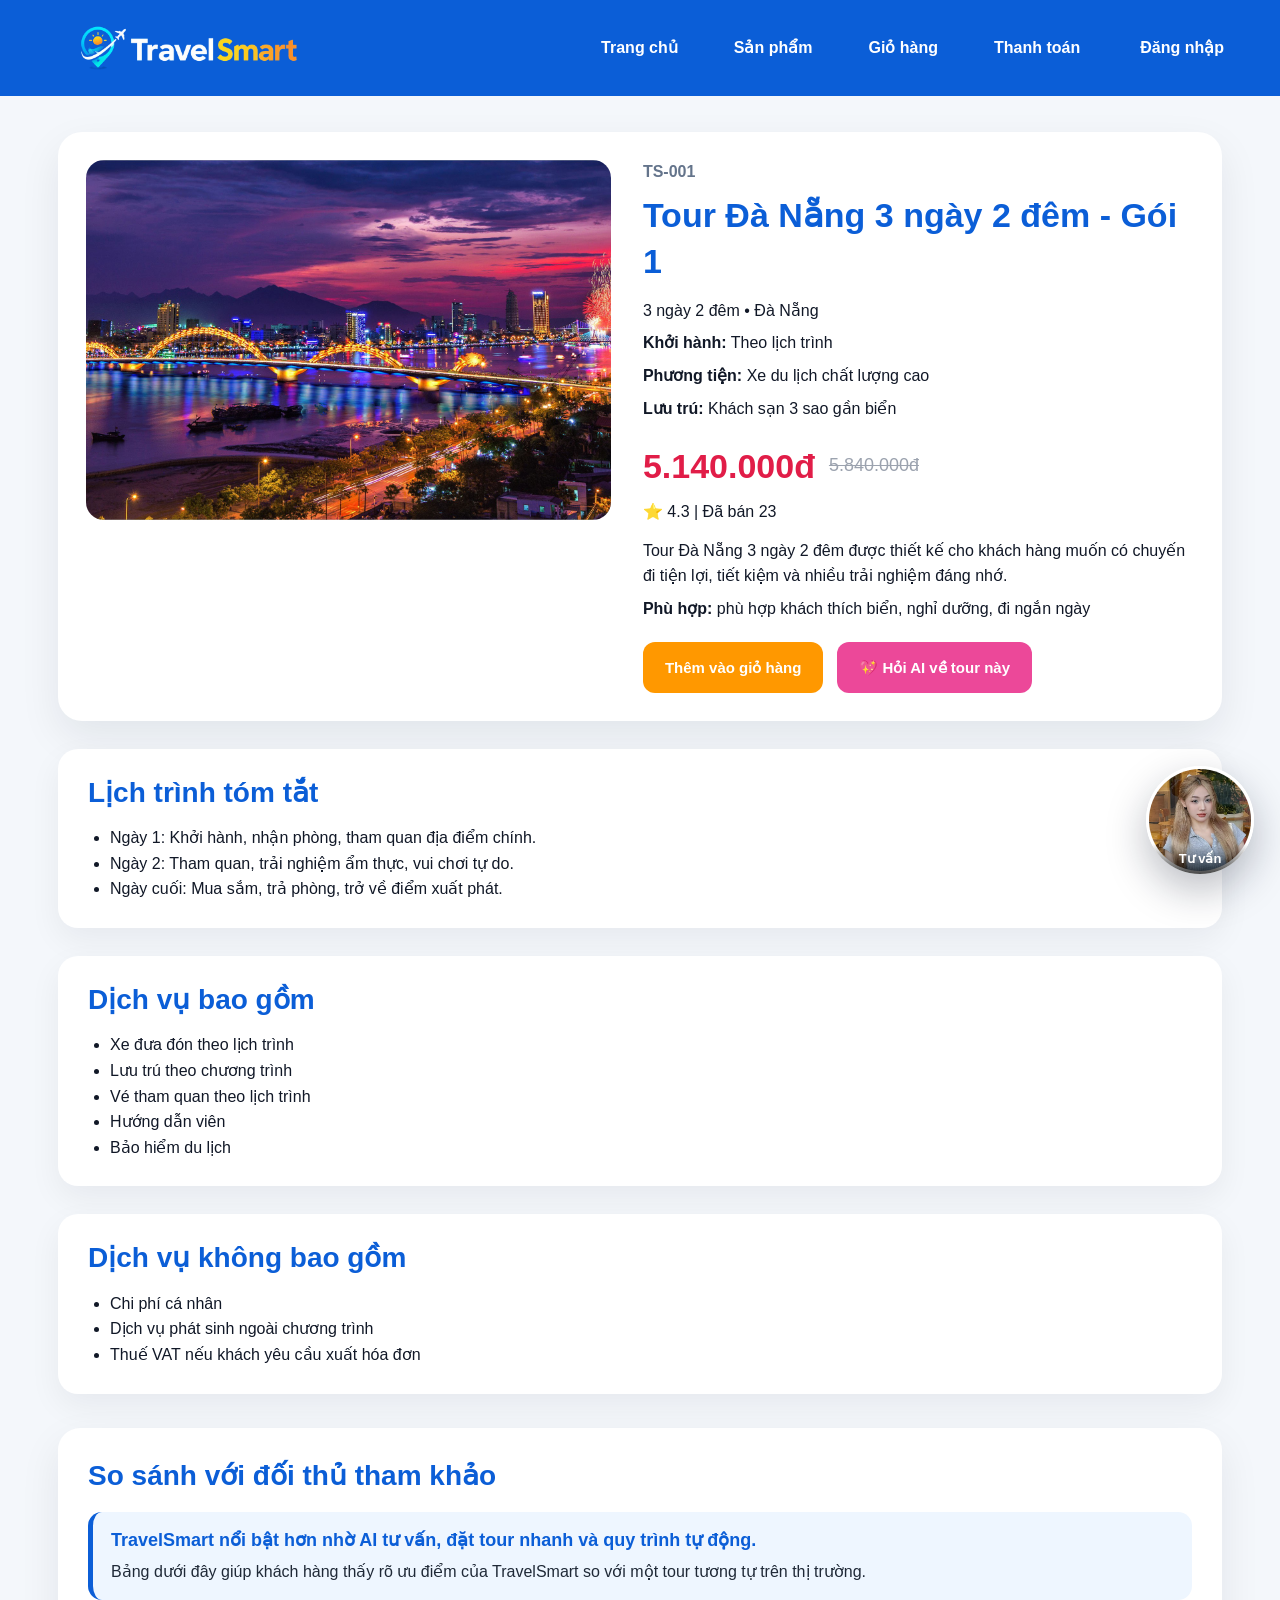
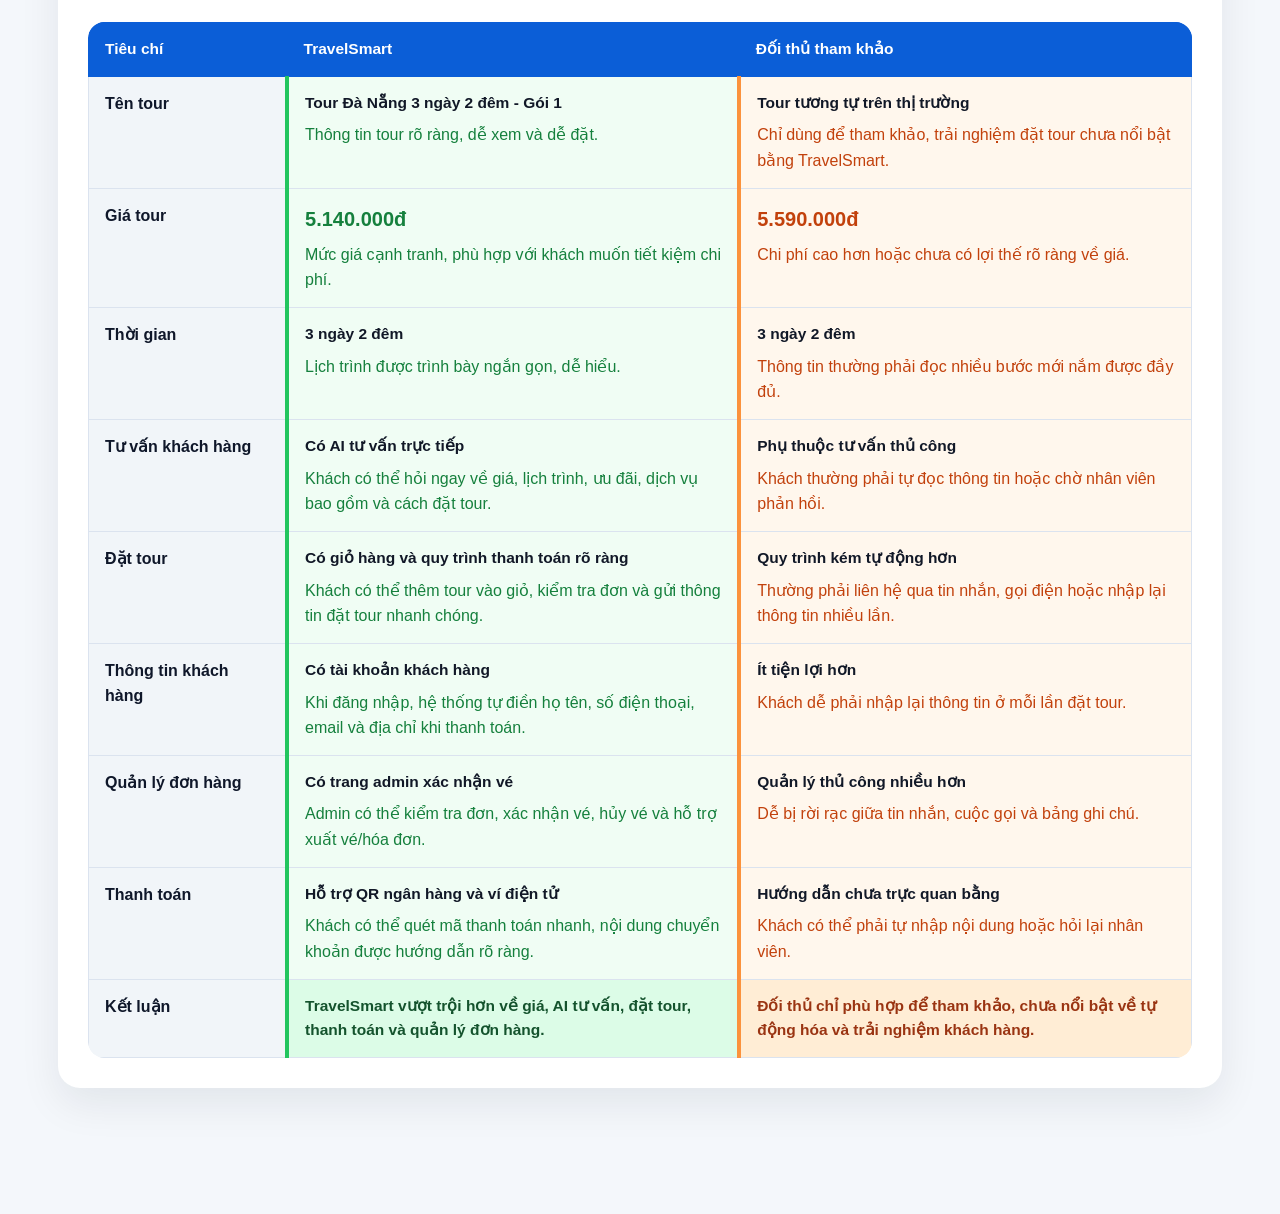
<file: product-detail.html>
<!DOCTYPE html>
<html lang="vi">
<head>
  <meta charset="UTF-8">
  <meta name="viewport" content="width=device-width, initial-scale=1.0">
  <title>Chi tiết sản phẩm - TravelSmart</title>
  <link rel="stylesheet" href="style.css">
</head>
<body>

<header class="header">
  <a href="/" class="logo">
  <img src="assets/logo.png" alt="TravelSmart">
</a>
 <nav>
  <a href="/">Trang chủ</a>
  <a href="/products">Sản phẩm</a>
  <a href="/cart">Giỏ hàng</a>
  <a href="/checkout">Thanh toán</a>
  <div class="nav-account" id="navAccount">
    <a href="/login" class="nav-login-link">Đăng nhập</a>
  </div>
</nav>
</header>

<main id="productDetail">
  <section class="page-title">
    <h1>Đang tải sản phẩm...</h1>
    <p>Vui lòng chờ trong giây lát.</p>
  </section>
</main>

<div id="aiWidget"></div>

<script src="products.js"></script>
<script src="product-detail.js"></script>
<script src="ai.js"></script>
<script src="account-menu.js"></script>
</body>
</html>
</file>
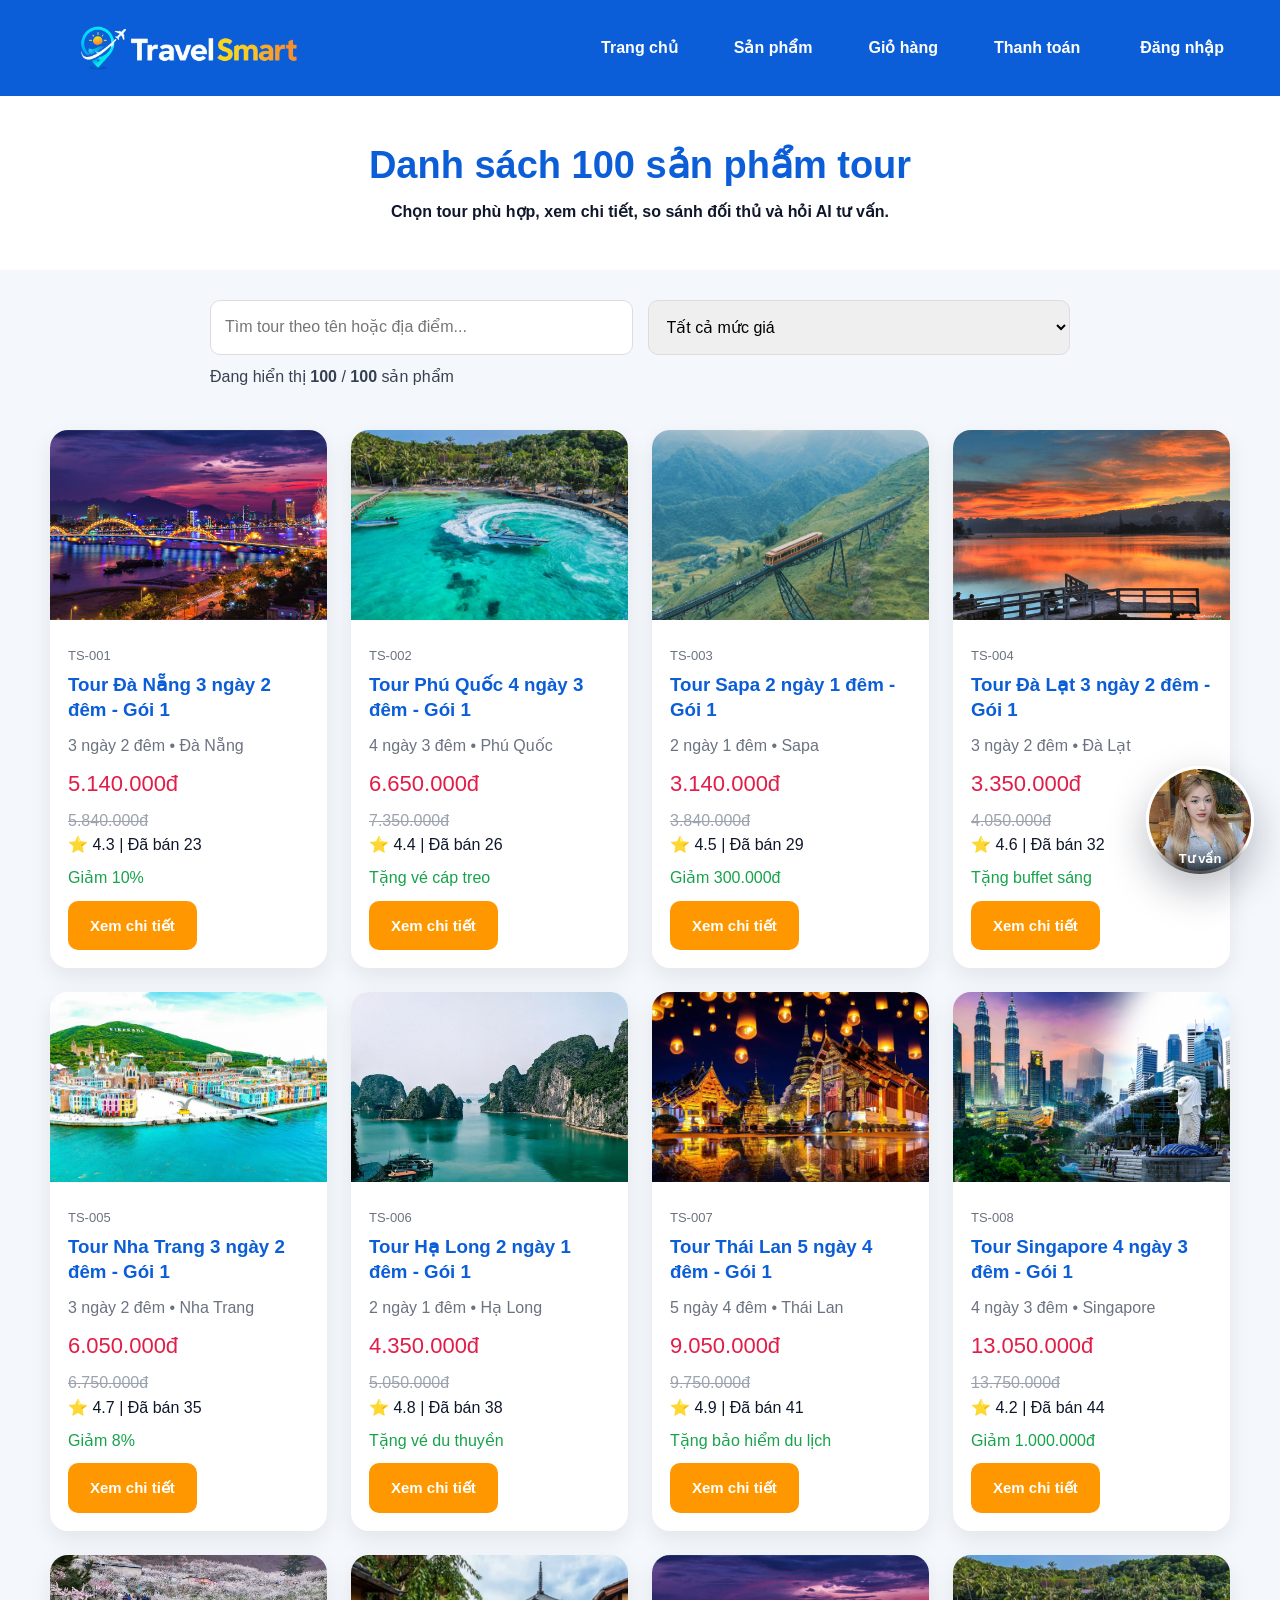
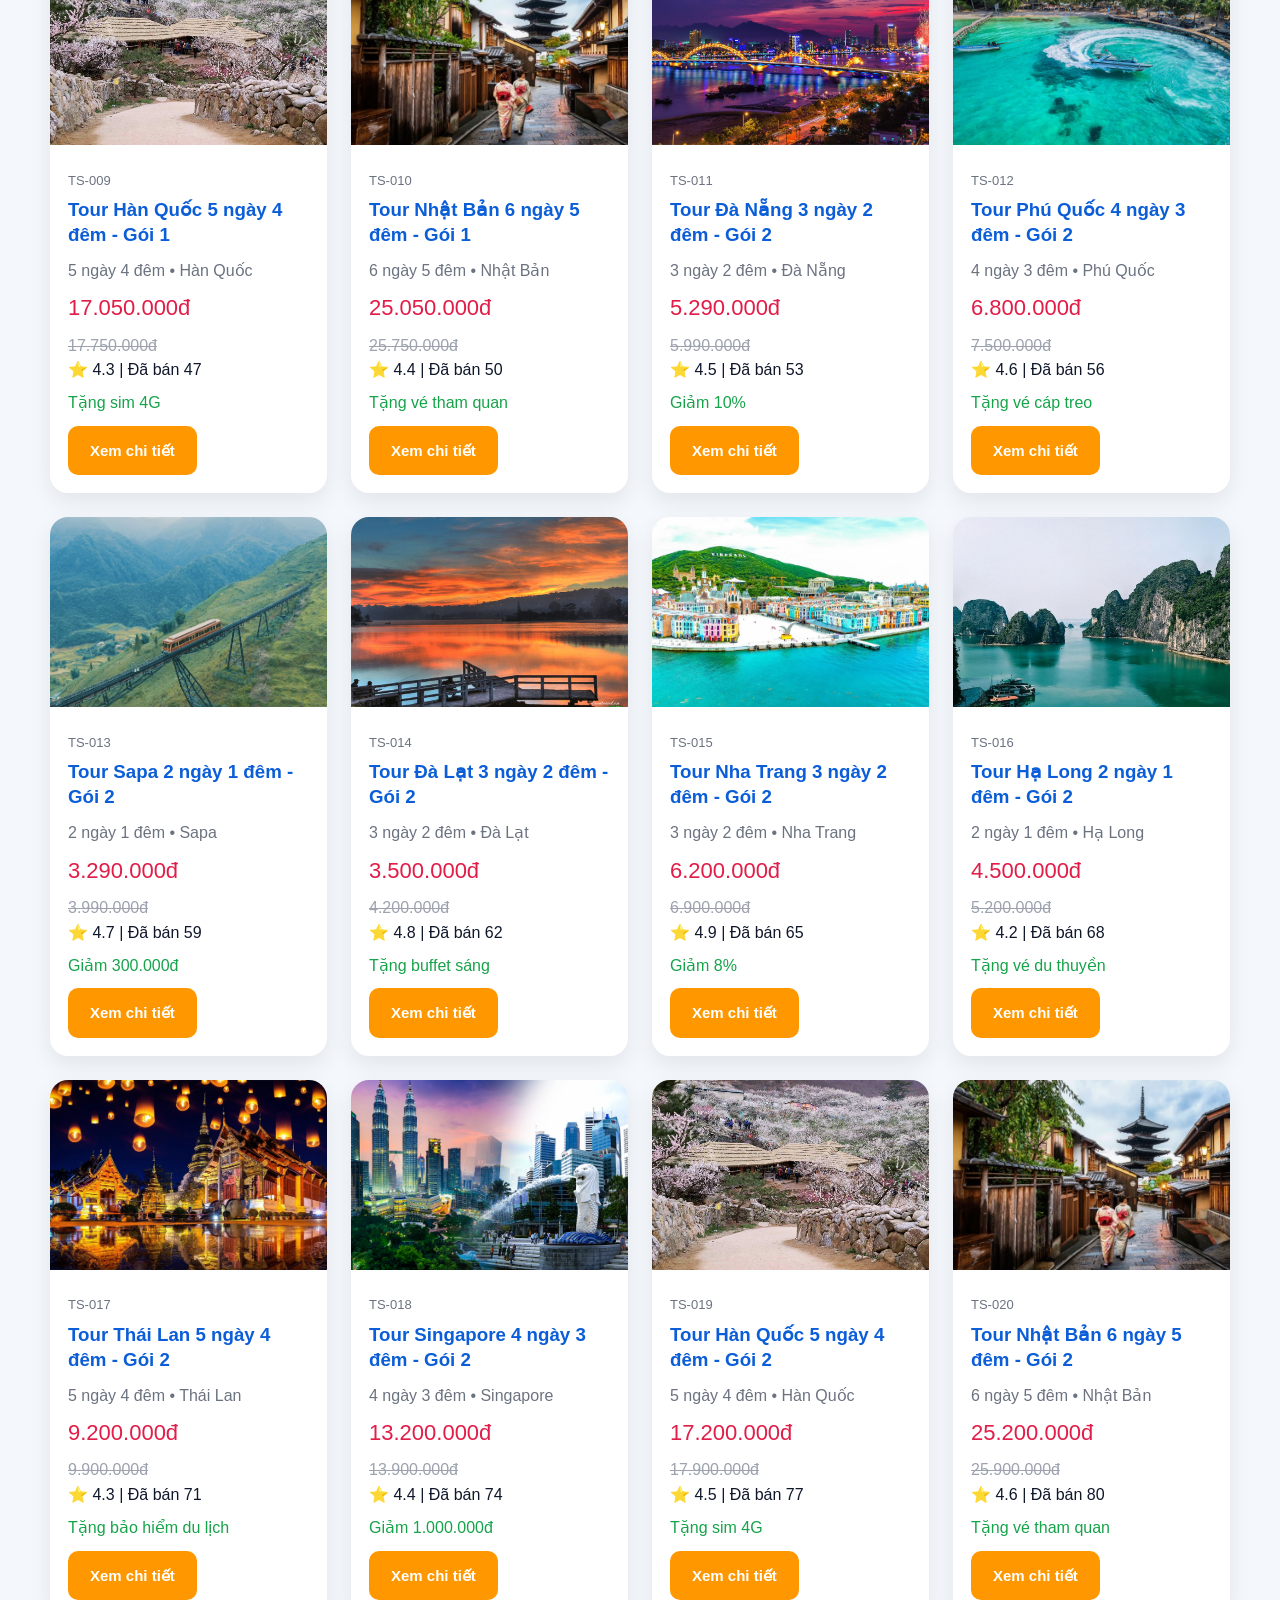
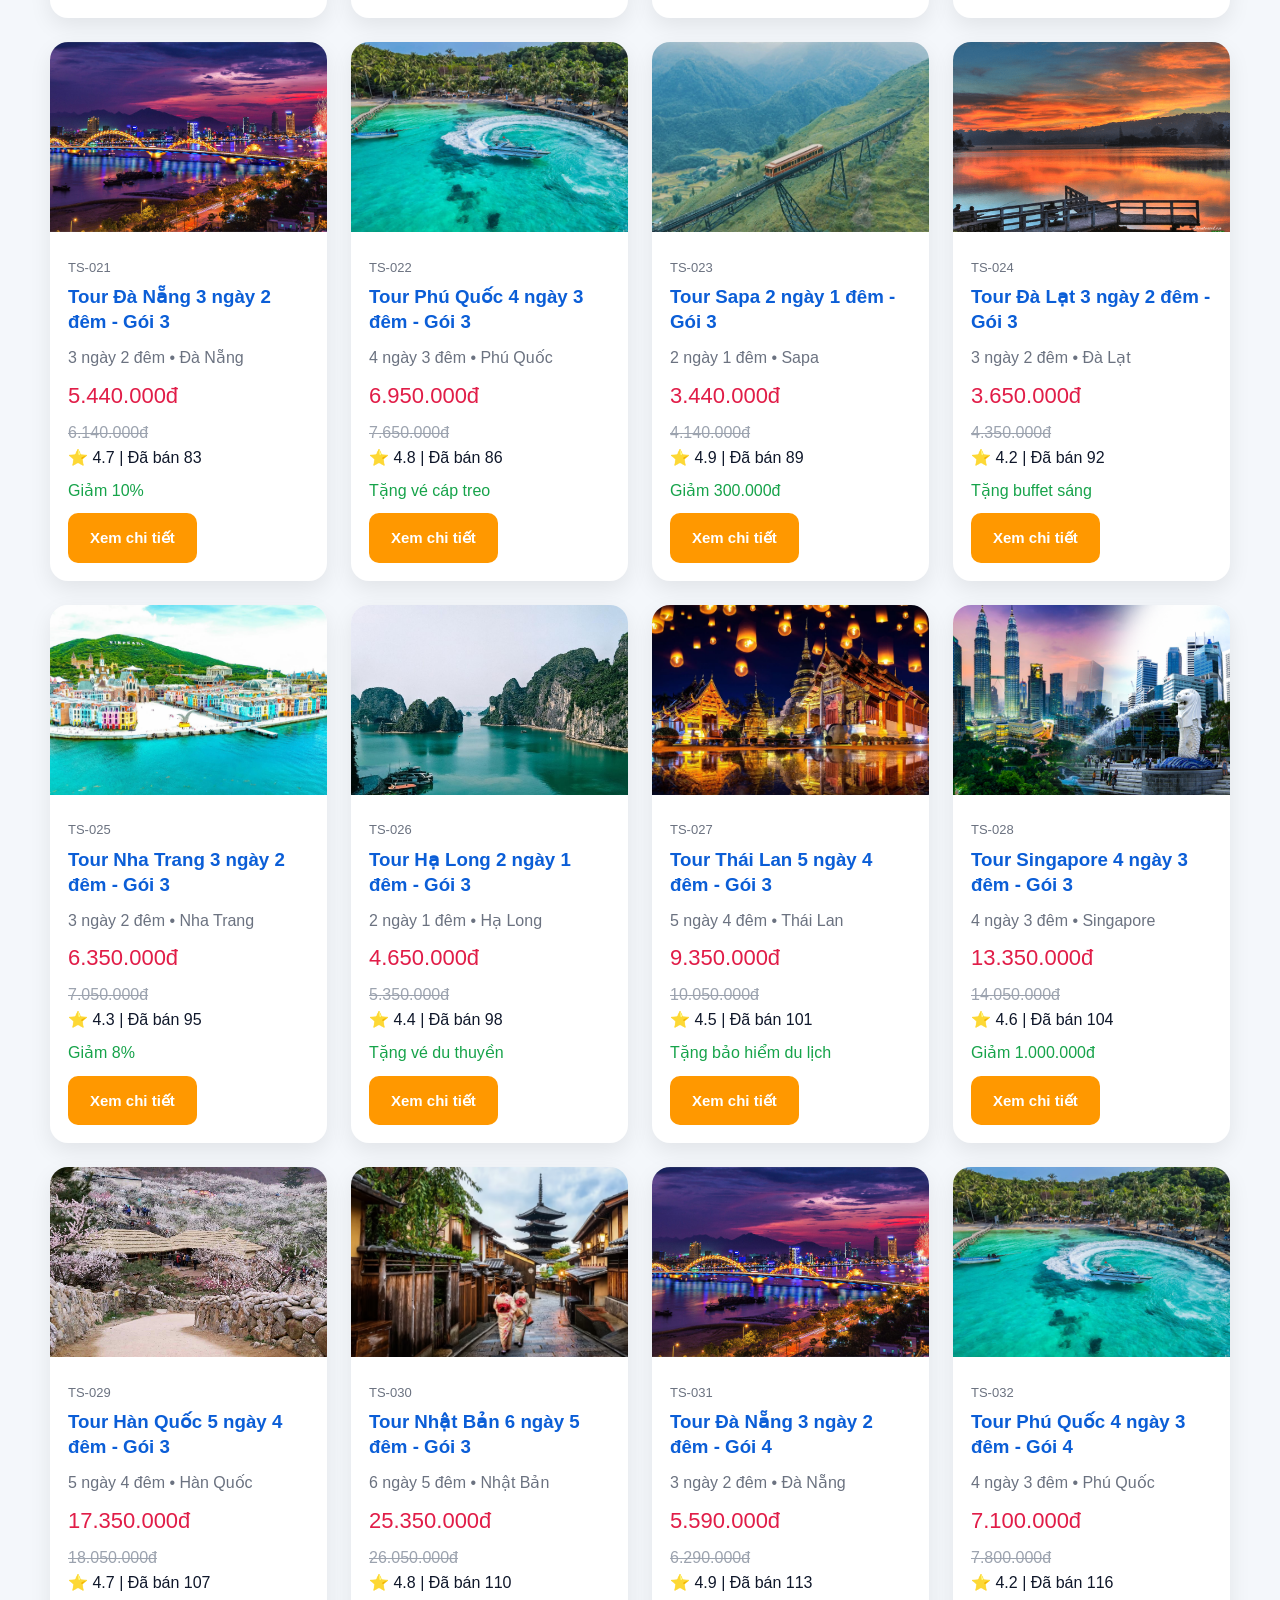
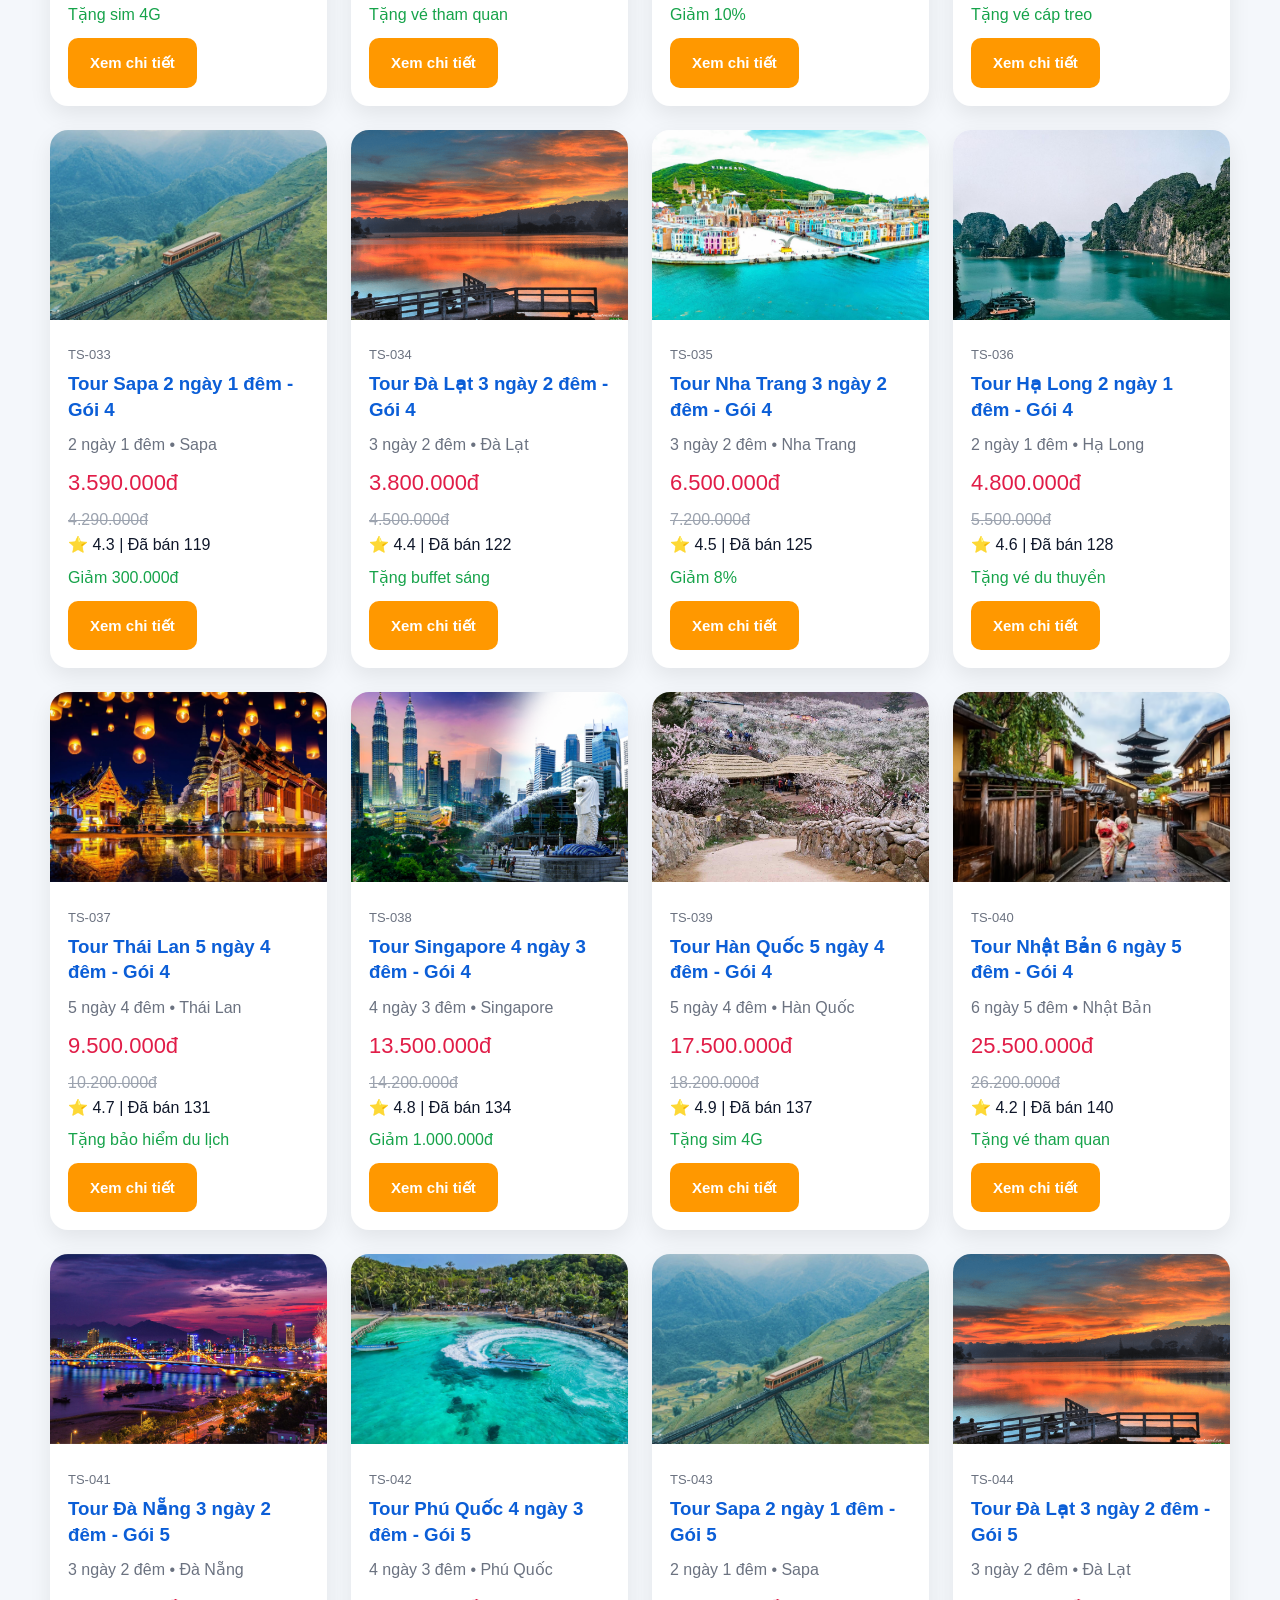
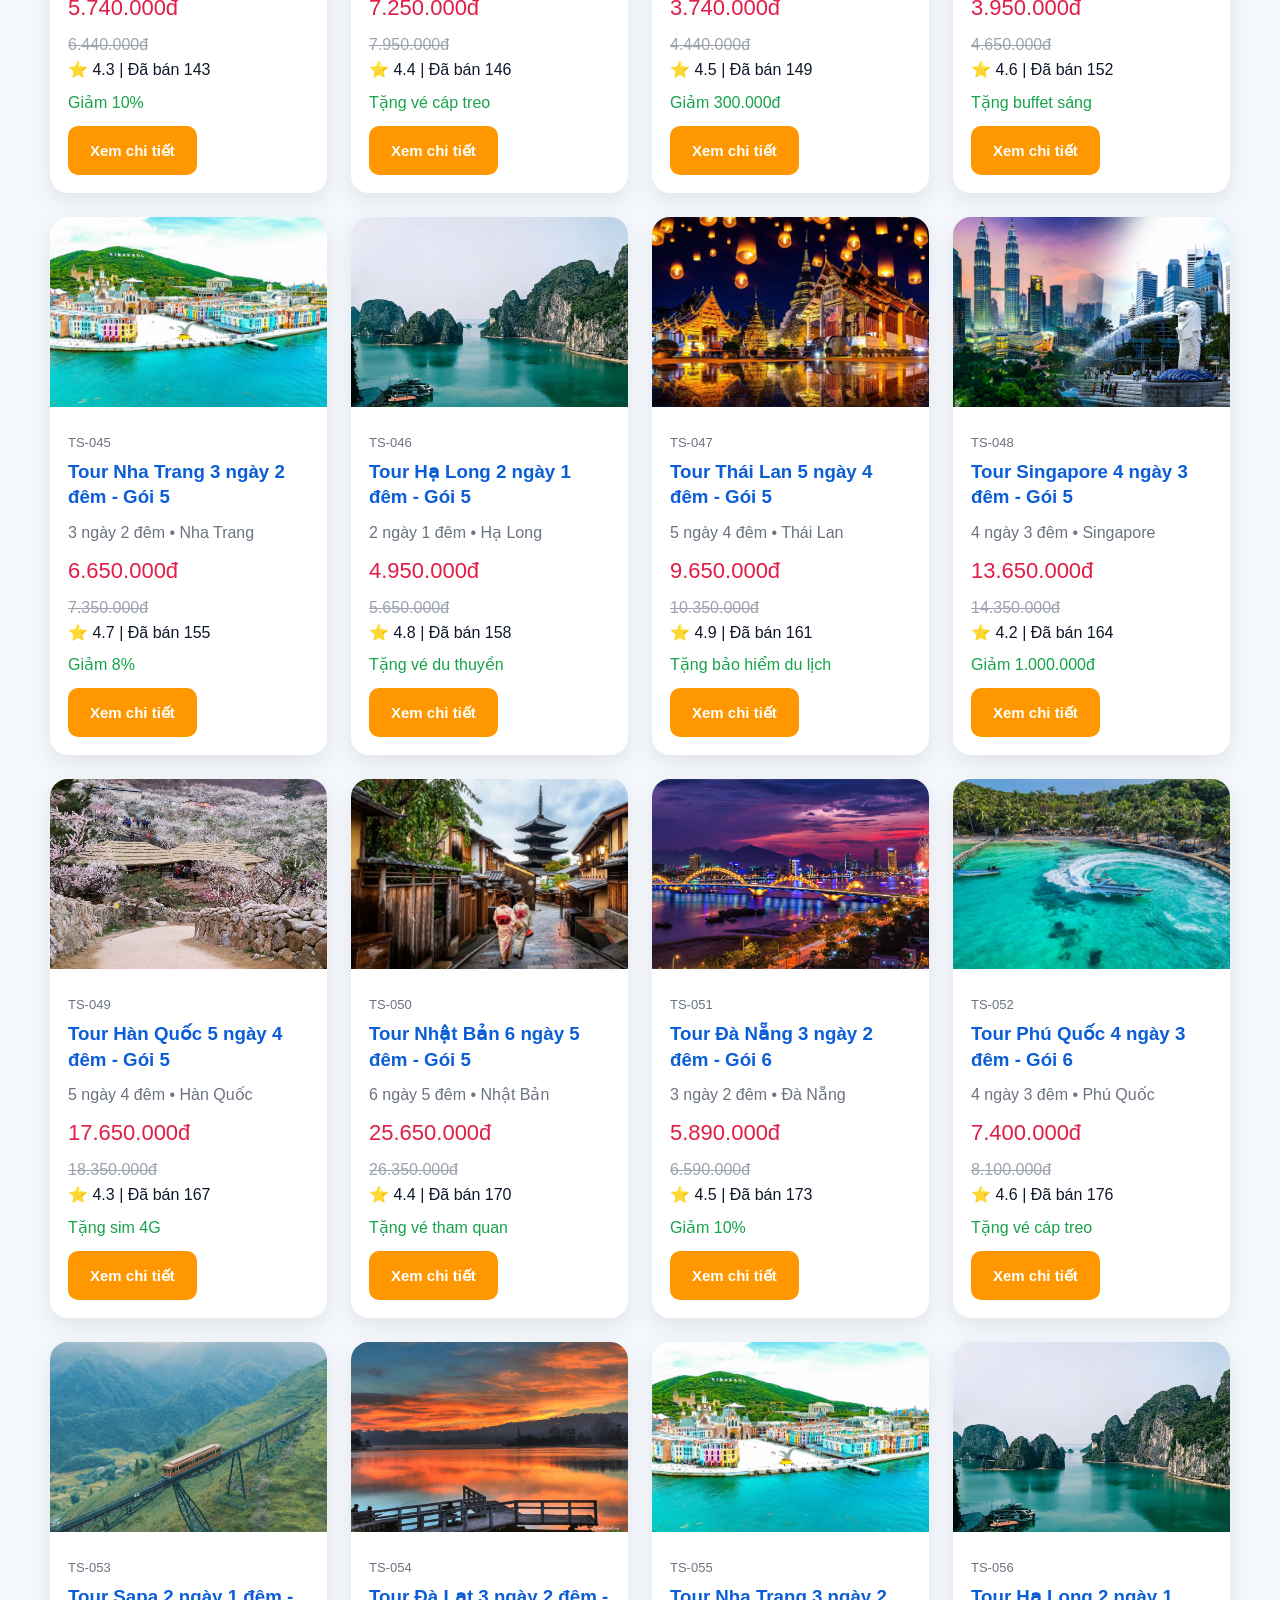
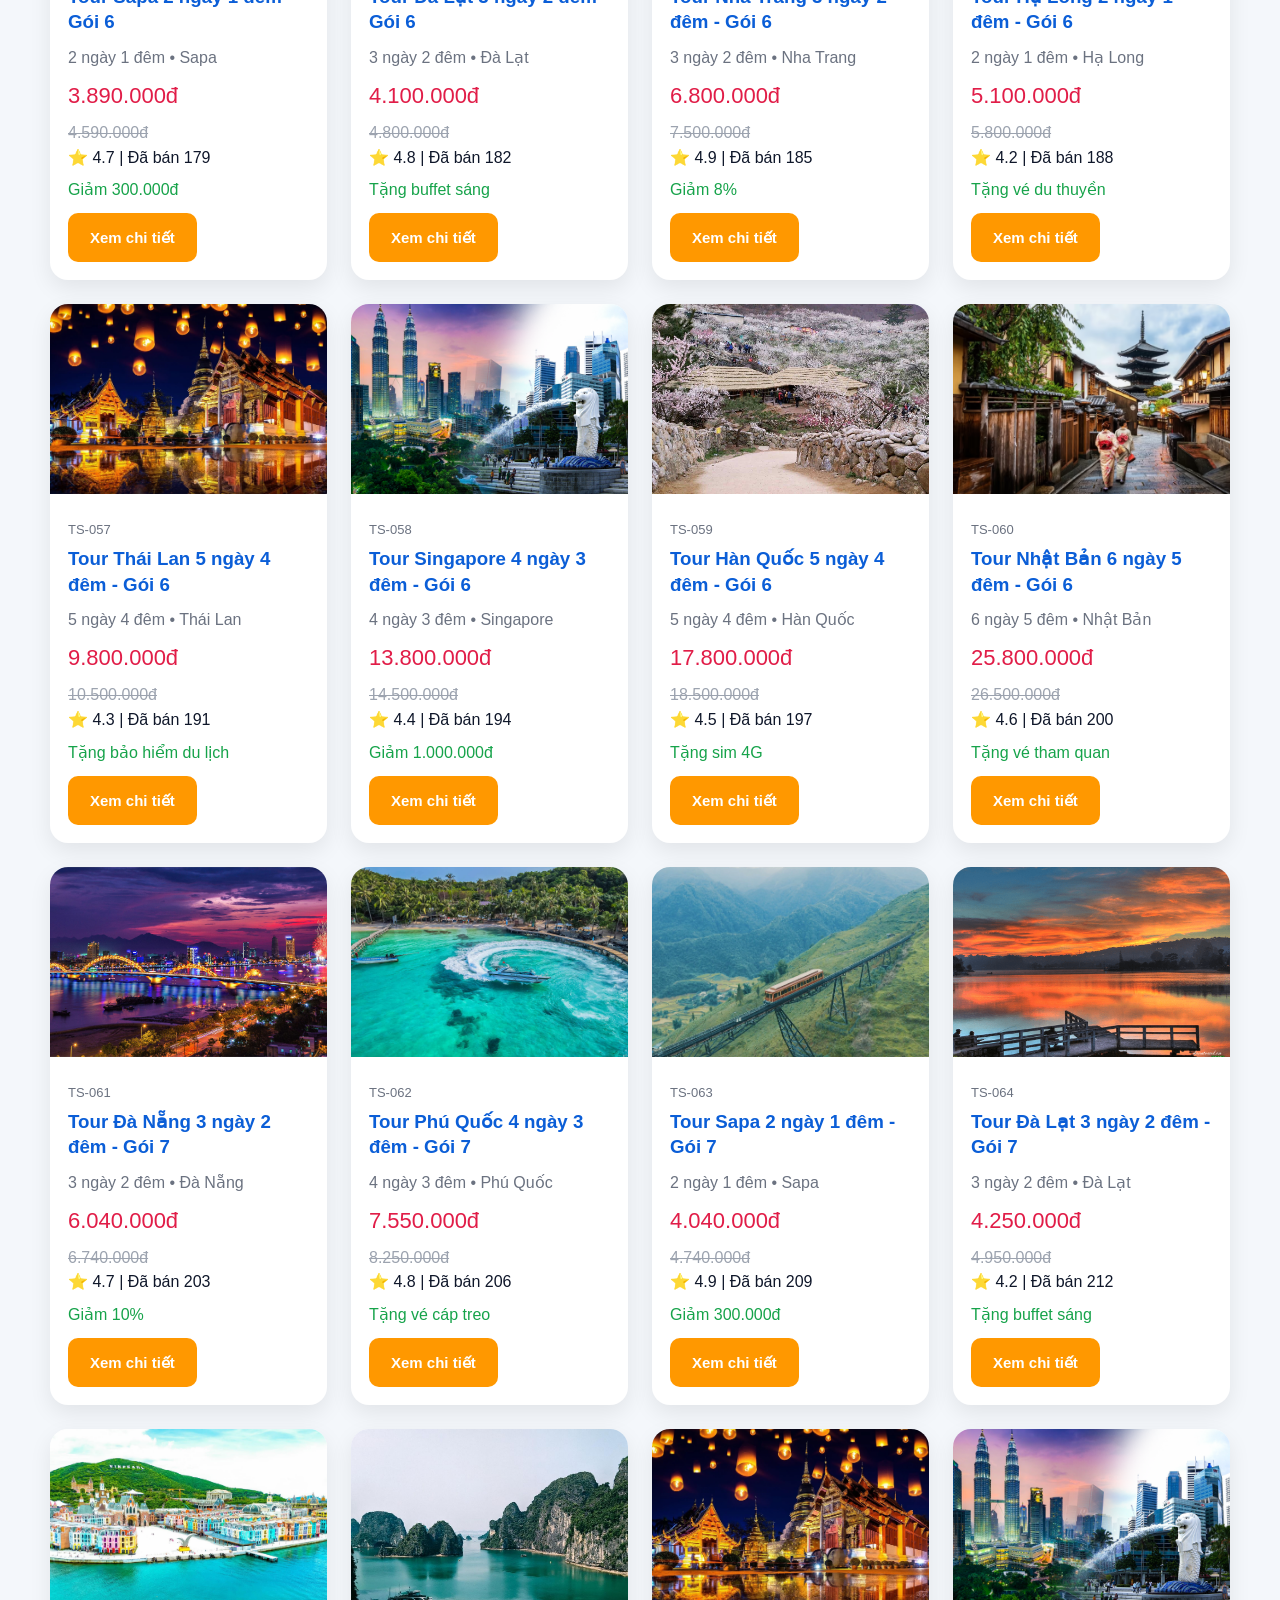
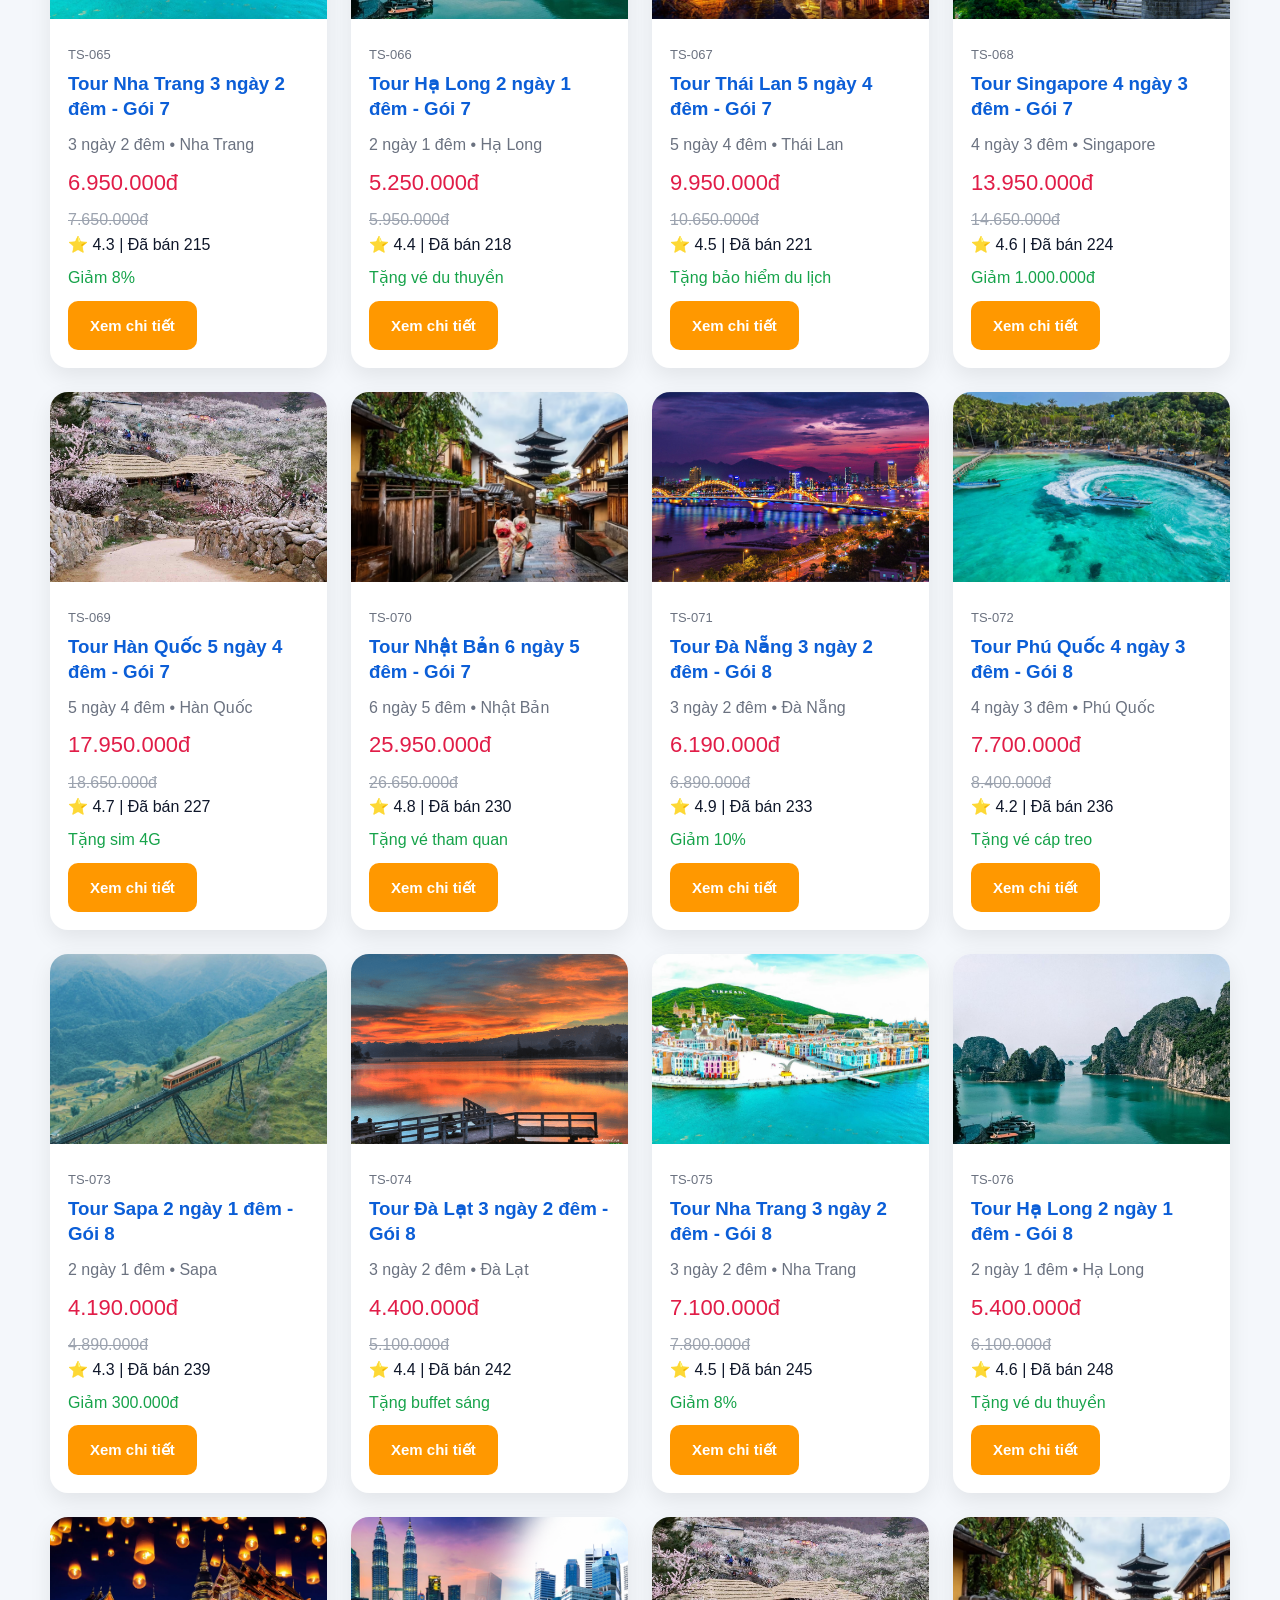
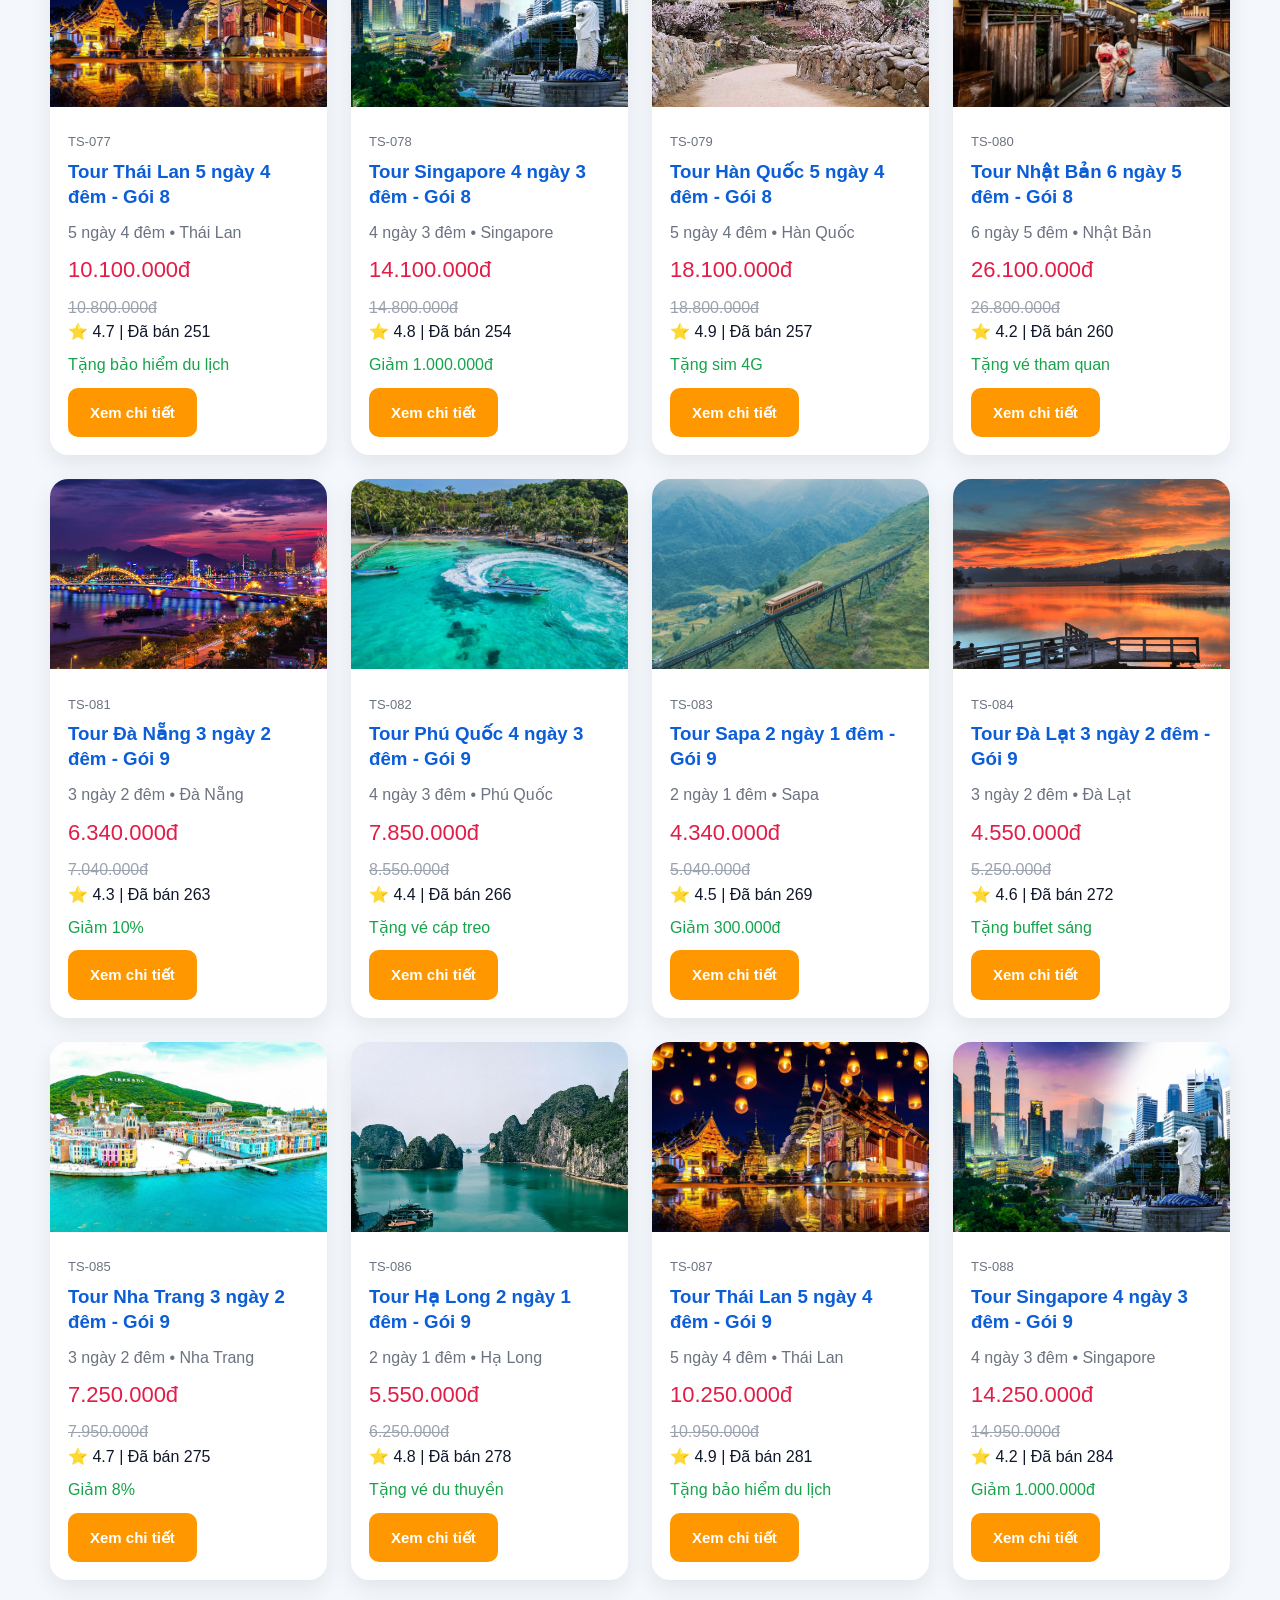
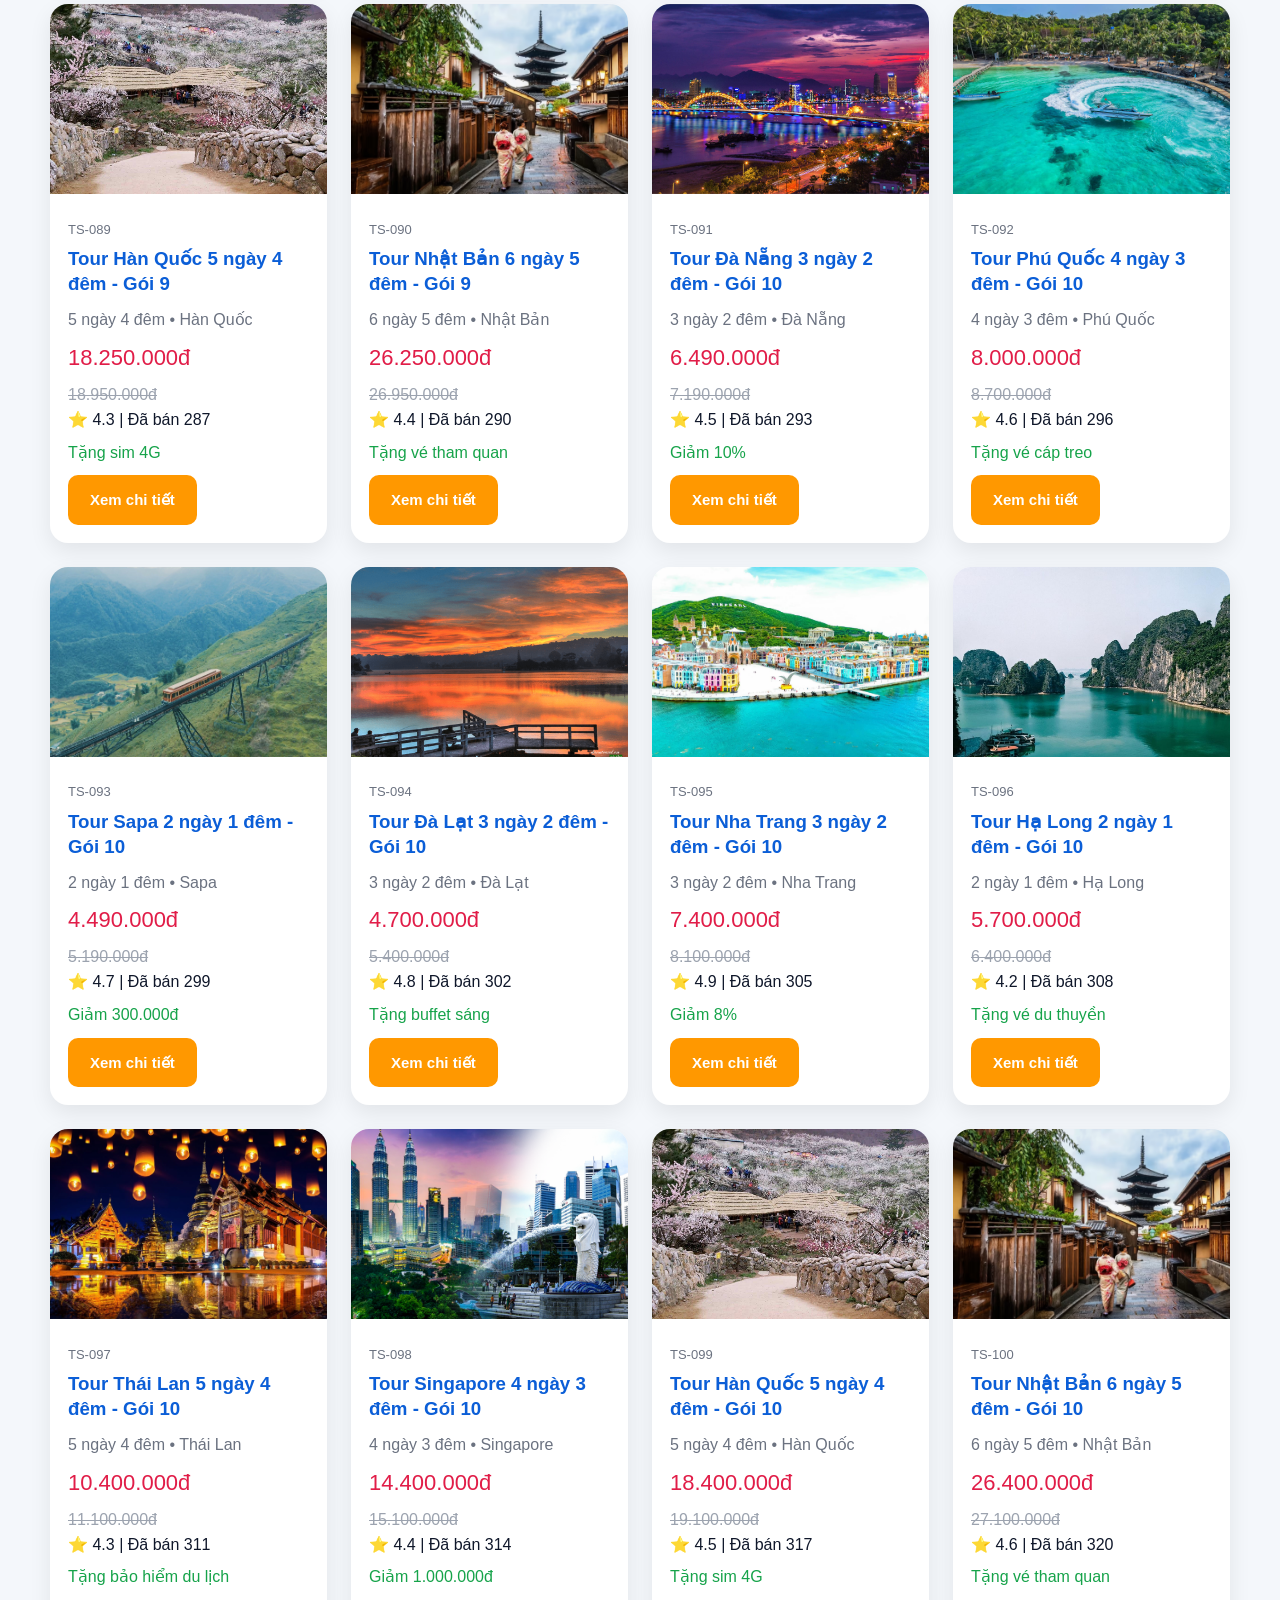
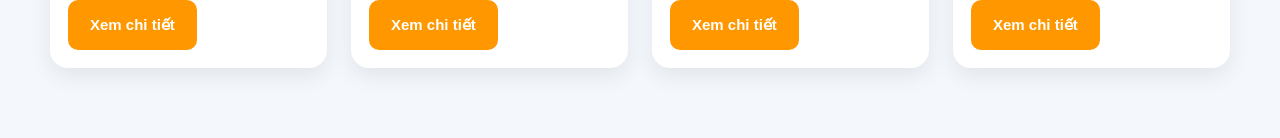
<file: products.html>
<!DOCTYPE html>
<html lang="vi">
<head>
  <meta charset="UTF-8">
  <meta name="viewport" content="width=device-width, initial-scale=1.0">
  <title>Danh sách sản phẩm - TravelSmart</title>
  <link rel="stylesheet" href="style.css">
</head>
<body>

<header class="header">
  <a href="/" class="logo">
  <img src="assets/logo.png" alt="TravelSmart">
</a>
 <nav>
  <a href="/">Trang chủ</a>
  <a href="/products">Sản phẩm</a>
  <a href="/cart">Giỏ hàng</a>
  <a href="/checkout">Thanh toán</a>
  <div class="nav-account" id="navAccount">
    <a href="/login" class="nav-login-link">Đăng nhập</a>
  </div>
</nav>
</header>

<section class="page-title">
  <h1>Danh sách 100 sản phẩm tour</h1>
  <p>Chọn tour phù hợp, xem chi tiết, so sánh đối thủ và hỏi AI tư vấn.</p>
</section>

<section class="toolbar">
  <input type="text" id="searchInput" placeholder="Tìm tour theo tên hoặc địa điểm...">

  <select id="priceFilter">
    <option value="">Tất cả mức giá</option>
    <option value="low">Dưới 5 triệu</option>
    <option value="medium">5 - 10 triệu</option>
    <option value="high">Trên 10 triệu</option>
  </select>
</section>

<section class="product-count" id="productCount"></section>

<section class="product-grid" id="productGrid"></section>

<div id="aiWidget"></div>

<script src="products.js"></script>
<script src="app.js"></script>
<script src="ai.js"></script>
<script src="account-menu.js"></script>
</body>
</html>
</file>
<file: style.css>
* {
  margin: 0;
  padding: 0;
  box-sizing: border-box;
  font-family: Arial, Helvetica, sans-serif;
}

body {
  background: #f4f7fb;
  color: #1f2937;
}

.header {
  background: #0b5ed7;
  color: white;
  min-height: 72px;
  padding: 16px 60px;
  display: flex;
  justify-content: space-between;
  align-items: center;
}

.logo {
  font-size: 26px;
  font-weight: bold;
}

nav a {
  color: white;
  text-decoration: none;
  margin-left: 22px;
  font-weight: bold;
}

nav a:hover {
  text-decoration: underline;
}

.hero {
  min-height: 560px;
  background:
    linear-gradient(rgba(0,0,0,0.48), rgba(0,0,0,0.48)),
    url("https://images.unsplash.com/photo-1507525428034-b723cf961d3e?auto=format&fit=crop&w=1600&q=80");
  background-size: cover;
  background-position: center;
  color: white;
  display: flex;
  align-items: center;
  padding: 60px;
}

.hero-content {
  max-width: 780px;
}

.hero h1 {
  font-size: 56px;
  margin-bottom: 18px;
  line-height: 1.12;
}

.hero p {
  font-size: 21px;
  margin-bottom: 25px;
  line-height: 1.5;
}

.btn {
  display: inline-block;
  background: #ff9800;
  color: white;
  border: none;
  padding: 13px 22px;
  border-radius: 10px;
  text-decoration: none;
  cursor: pointer;
  font-weight: bold;
  margin-top: 10px;
}

.btn:hover {
  background: #e68900;
}

.btn.secondary {
  background: #ec4899;
}

.btn.secondary:hover {
  background: #db2777;
}

.page-title {
  text-align: center;
  padding: 45px 20px;
  background: white;
}

.page-title h1 {
  color: #0b5ed7;
  font-size: 38px;
  margin-bottom: 10px;
}

.toolbar {
  display: flex;
  gap: 15px;
  max-width: 900px;
  margin: 30px auto 10px;
  padding: 0 20px;
}

.toolbar input,
.toolbar select {
  flex: 1;
  padding: 14px;
  border: 1px solid #ddd;
  border-radius: 10px;
}

.product-count {
  max-width: 900px;
  margin: 10px auto;
  padding: 0 20px;
  color: #374151;
}

.product-grid {
  display: grid;
  grid-template-columns: repeat(4, 1fr);
  gap: 24px;
  padding: 30px 50px 70px;
}

.product-card {
  background: white;
  border-radius: 18px;
  overflow: hidden;
  box-shadow: 0 8px 22px rgba(0,0,0,0.08);
  transition: 0.2s;
}

.product-card:hover {
  transform: translateY(-5px);
}

.product-card img {
  width: 100%;
  height: 190px;
  object-fit: cover;
}

.product-body {
  padding: 18px;
}

.product-body h3 {
  color: #0b5ed7;
  margin-bottom: 10px;
  min-height: 52px;
}

.sku {
  color: #6b7280;
  font-size: 13px;
  margin-bottom: 6px;
}

.price {
  color: #e11d48;
  font-size: 22px;
  font-weight: bold;
  margin: 8px 0;
}

.price.big {
  font-size: 34px;
}

.old-price {
  color: #9ca3af;
  text-decoration: line-through;
}

.promo {
  color: #16a34a;
  font-weight: bold;
  margin-top: 8px;
}

.muted {
  color: #6b7280;
  margin: 6px 0;
}

.home-section {
  padding: 60px;
  text-align: center;
}

.home-section.light {
  background: white;
}

.home-section h2 {
  font-size: 34px;
  color: #0b5ed7;
  margin-bottom: 22px;
}

.feature-grid {
  display: grid;
  grid-template-columns: repeat(3, 1fr);
  gap: 25px;
  margin-top: 30px;
}

.feature-card {
  background: white;
  padding: 30px;
  border-radius: 18px;
  box-shadow: 0 8px 22px rgba(0,0,0,0.08);
}

.feature-card h3 {
  color: #0b5ed7;
  margin-bottom: 12px;
}

.process-grid {
  display: grid;
  grid-template-columns: repeat(3, 1fr);
  gap: 18px;
  max-width: 1000px;
  margin: 25px auto 0;
}

.process-grid div {
  background: #f0f7ff;
  padding: 18px;
  border-radius: 14px;
  font-weight: bold;
}

.detail-layout {
  display: grid;
  grid-template-columns: 1fr 1fr;
  gap: 35px;
  background: white;
  margin: 35px auto;
  padding: 35px;
  max-width: 1150px;
  border-radius: 20px;
  box-shadow: 0 8px 22px rgba(0,0,0,0.08);
}

.detail-image {
  width: 100%;
  height: 430px;
  object-fit: cover;
  border-radius: 18px;
}

.detail-info h1 {
  color: #0b5ed7;
  margin-bottom: 12px;
}

.detail-info p {
  margin: 8px 0;
  line-height: 1.5;
}

.button-row {
  display: flex;
  gap: 12px;
  margin-top: 20px;
  flex-wrap: wrap;
}

.detail-section {
  background: white;
  max-width: 1150px;
  margin: 25px auto;
  padding: 30px;
  border-radius: 18px;
  box-shadow: 0 8px 22px rgba(0,0,0,0.08);
}

.detail-section h2 {
  color: #0b5ed7;
  margin-bottom: 15px;
}

.detail-section ul {
  padding-left: 25px;
}

.detail-section li {
  margin-bottom: 8px;
}

.compare-table {
  width: 100%;
  border-collapse: collapse;
}

.compare-table th,
.compare-table td {
  border: 1px solid #ddd;
  padding: 13px;
  text-align: left;
  vertical-align: top;
}

.compare-table th {
  background: #0b5ed7;
  color: white;
}

.cart-container,
.checkout-layout {
  max-width: 1100px;
  margin: 35px auto;
  padding: 0 20px;
}

.cart-item {
  background: white;
  display: flex;
  gap: 20px;
  padding: 18px;
  border-radius: 16px;
  margin-bottom: 18px;
  box-shadow: 0 8px 22px rgba(0,0,0,0.08);
}

.cart-item img {
  width: 170px;
  height: 120px;
  object-fit: cover;
  border-radius: 12px;
}

.cart-item h3 {
  color: #0b5ed7;
  margin-bottom: 8px;
}

.cart-total,
.empty-box {
  background: white;
  padding: 25px;
  border-radius: 16px;
  text-align: right;
  box-shadow: 0 8px 22px rgba(0,0,0,0.08);
}

.empty-box {
  text-align: center;
}

.small-btn {
  padding: 8px 12px;
  border: none;
  border-radius: 8px;
  background: #0b5ed7;
  color: white;
  margin-right: 6px;
  margin-top: 8px;
  cursor: pointer;
}

.small-btn.danger {
  background: #dc2626;
}

.checkout-layout {
  display: grid;
  grid-template-columns: 1.1fr 0.9fr;
  gap: 25px;
}

.form-box,
.order-summary {
  background: white;
  padding: 30px;
  border-radius: 18px;
  box-shadow: 0 8px 22px rgba(0,0,0,0.08);
  max-width: 650px;
  margin: 35px auto;
}

.checkout-layout .form-box,
.checkout-layout .order-summary {
  margin: 0;
  max-width: none;
}

.form-box h1,
.form-box h2,
.order-summary h2 {
  color: #0b5ed7;
  margin-bottom: 12px;
}

.form-box p {
  line-height: 1.5;
  margin-bottom: 10px;
}

.form-box input,
.form-box select,
.form-box textarea {
  width: 100%;
  padding: 14px;
  margin-top: 14px;
  border: 1px solid #ddd;
  border-radius: 10px;
}

.form-box textarea {
  min-height: 100px;
}

#loginStatus,
#checkoutStatus {
  margin-top: 15px;
  font-weight: bold;
  color: #0b5ed7;
}

.summary-item {
  background: #f9fafb;
  padding: 14px;
  border-radius: 12px;
  margin-bottom: 12px;
}

.process-box {
  background: #f0f7ff;
  margin-top: 20px;
  padding: 18px;
  border-radius: 14px;
}

.process-box h3 {
  color: #0b5ed7;
  margin-bottom: 10px;
}

.process-box ol {
  padding-left: 20px;
  margin-top: 10px;
}

.process-box li {
  margin-bottom: 8px;
}

.ai-float-button {
  position: fixed;
  right: 25px;
  bottom: 25px;
  width: 115px;
  height: 115px;
  border-radius: 50%;
  border: none;
  background: linear-gradient(135deg, #0b5ed7, #ec4899);
  color: white;
  font-weight: bold;
  cursor: pointer;
  box-shadow: 0 10px 30px rgba(0,0,0,0.3);
  z-index: 9999;
  display: flex;
  flex-direction: column;
  align-items: center;
  justify-content: center;
}

.ai-emoji {
  font-size: 34px;
}

.ai-chat-box {
  position: fixed;
  right: 25px;
  bottom: 155px;
  width: 390px;
  height: 520px;
  background: white;
  border-radius: 20px;
  box-shadow: 0 10px 35px rgba(0,0,0,0.3);
  z-index: 9999;
  display: none;
  flex-direction: column;
  overflow: hidden;
}

.ai-chat-header {
  background: linear-gradient(135deg, #0b5ed7, #ec4899);
  color: white;
  padding: 16px;
  display: flex;
  justify-content: space-between;
  align-items: center;
}

.ai-chat-header p {
  font-size: 13px;
  margin-top: 4px;
}

.ai-chat-header button {
  border: none;
  background: white;
  color: #ec4899;
  width: 30px;
  height: 30px;
  border-radius: 50%;
  font-size: 20px;
  cursor: pointer;
}

.ai-messages {
  flex: 1;
  padding: 15px;
  overflow-y: auto;
  background: #f8fafc;
}

.ai-bot,
.ai-user {
  padding: 11px;
  margin-bottom: 10px;
  border-radius: 12px;
  line-height: 1.45;
}

.ai-bot {
  background: #e5e7eb;
}

.ai-user {
  background: #dbeafe;
  text-align: right;
}

.ai-input-area {
  display: flex;
  border-top: 1px solid #ddd;
}

.ai-input-area input {
  flex: 1;
  border: none;
  padding: 14px;
  outline: none;
}

.ai-input-area button {
  background: #0b5ed7;
  color: white;
  border: none;
  padding: 14px 18px;
  cursor: pointer;
}

.not-found {
  text-align: center;
  padding: 60px;
}

@media (max-width: 1000px) {
  .product-grid {
    grid-template-columns: repeat(2, 1fr);
  }

  .feature-grid,
  .process-grid,
  .detail-layout,
  .checkout-layout {
    grid-template-columns: 1fr;
  }
}

@media (max-width: 700px) {
  .header {
    flex-direction: column;
    gap: 10px;
    padding: 16px;
  }

  nav {
    text-align: center;
  }

  nav a {
    display: inline-block;
    margin: 6px 8px;
  }

  .hero {
    padding: 35px 20px;
  }

  .hero h1 {
    font-size: 36px;
  }

  .toolbar {
    flex-direction: column;
  }

  .product-grid {
    grid-template-columns: 1fr;
    padding: 25px;
  }

  .home-section {
    padding: 35px 20px;
  }

  .detail-layout,
  .detail-section {
    margin: 20px;
    padding: 22px;
  }

  .detail-image {
    height: 280px;
  }

  .cart-item {
    flex-direction: column;
  }

  .cart-item img {
    width: 100%;
    height: 200px;
  }

  .ai-chat-box {
    width: 92%;
    right: 4%;
  }

  .ai-float-button {
    width: 95px;
    height: 95px;
  }
}
.bank-qr-box {
  display: none;
  margin-top: 18px;
  padding: 20px;
  background: #f0f7ff;
  border: 1px solid #bfdbfe;
  border-radius: 16px;
}

.bank-qr-box h3 {
  color: #0b5ed7;
  margin-bottom: 15px;
}

.bank-qr-content {
  display: flex;
  gap: 18px;
  align-items: center;
}

.bank-qr-content img {
  width: 180px;
  height: 180px;
  object-fit: contain;
  background: white;
  padding: 10px;
  border-radius: 14px;
  border: 1px solid #ddd;
}

.bank-info p {
  margin: 7px 0;
  line-height: 1.5;
}

.transfer-note {
  display: inline-block;
  background: white;
  color: #dc2626;
  padding: 8px 12px;
  border-radius: 8px;
  font-weight: bold;
  border: 1px dashed #dc2626;
}

.qr-warning {
  color: #16a34a;
  font-weight: bold;
}

@media (max-width: 700px) {
  .bank-qr-content {
    flex-direction: column;
    align-items: flex-start;
  }

  .bank-qr-content img {
    width: 220px;
    height: 220px;
  }
}
/* ===============================
   BẢNG SO SÁNH SẢN PHẨM NÂNG CẤP
   =============================== */

.compare-section {
  max-width: 1200px;
  margin: 36px auto;
  background: #ffffff;
  padding: 30px;
  border-radius: 22px;
  box-shadow: 0 16px 40px rgba(15, 23, 42, 0.08);
}

.compare-section h2 {
  color: #0b5ed7;
  font-size: 30px;
  margin-bottom: 18px;
  letter-spacing: 1px;
}

.compare-highlight {
  background: linear-gradient(135deg, #eaf3ff, #f8fbff);
  border-left: 6px solid #0b5ed7;
  padding: 16px 18px;
  border-radius: 14px;
  margin-bottom: 20px;
}

.compare-highlight strong {
  color: #0b5ed7;
  font-size: 20px;
}

.compare-highlight p {
  margin-top: 6px;
  color: #1f2937;
  line-height: 1.6;
  font-weight: 500;
}

.compare-table-wrap {
  width: 100%;
  overflow-x: auto;
  border-radius: 16px;
}

.compare-table {
  width: 100%;
  border-collapse: collapse;
  min-width: 850px;
  background: white;
  overflow: hidden;
  border-radius: 16px;
}

.compare-table th {
  background: #0b5ed7;
  color: white;
  padding: 17px;
  text-align: left;
  font-size: 17px;
  border: 1px solid #0b5ed7;
}

.compare-table td {
  border: 1px solid #dbe3ef;
  padding: 17px;
  vertical-align: top;
  line-height: 1.55;
  color: #111827;
  font-size: 16px;
}

.compare-table tbody tr:nth-child(even) {
  background: #f8fbff;
}

.compare-table td:first-child {
  width: 150px;
  font-weight: 800;
  color: #0f172a;
  background: #f1f5f9;
}

.compare-table td:nth-child(2) {
  background: #f0fdf4;
  border-left: 3px solid #22c55e;
}

.compare-table td:nth-child(3) {
  background: #fff7ed;
  border-left: 3px solid #fb923c;
}

.strong-point {
  color: #15803d;
  font-weight: 900;
}

.win-text {
  display: inline-block;
  margin-top: 6px;
  color: #15803d;
  font-weight: 700;
}

.weak-text {
  display: inline-block;
  margin-top: 6px;
  color: #c2410c;
  font-weight: 700;
}

.final-row td {
  font-size: 17px;
}

.final-row td:nth-child(2) {
  background: #dcfce7;
  color: #14532d;
}

.final-row td:nth-child(3) {
  background: #ffedd5;
  color: #9a3412;
}

@media (max-width: 768px) {
  .compare-section {
    margin: 24px 14px;
    padding: 18px;
    border-radius: 18px;
  }

  .compare-section h2 {
    font-size: 24px;
  }

  .compare-highlight strong {
    font-size: 18px;
  }

  .compare-table {
    min-width: 760px;
  }

  .compare-table th,
  .compare-table td {
    padding: 13px;
    font-size: 14px;
  }
}
/* ===============================
   FIX BẢNG SO SÁNH DUY NHẤT
   =============================== */

.tsai-compare-section {
  max-width: 1200px;
  margin: 40px auto;
  background: #ffffff;
  padding: 30px;
  border-radius: 22px;
  box-shadow: 0 16px 40px rgba(15, 23, 42, 0.08);
}

.tsai-compare-section h2 {
  color: #0b5ed7;
  font-size: 30px;
  margin-bottom: 18px;
  letter-spacing: 0.5px;
}

.tsai-compare-intro {
  background: #eef6ff;
  border-left: 6px solid #0b5ed7;
  padding: 16px 18px;
  border-radius: 14px;
  margin-bottom: 22px;
}

.tsai-compare-intro b {
  color: #0b5ed7;
  font-size: 20px;
}

.tsai-compare-intro p {
  margin-top: 6px;
  color: #1f2937;
  line-height: 1.6;
  font-weight: 500;
}

.tsai-compare-table-wrap {
  width: 100%;
  overflow-x: auto;
  border-radius: 16px;
}

.tsai-compare-table {
  width: 100%;
  min-width: 900px;
  border-collapse: collapse;
  background: white;
  border-radius: 16px;
  overflow: hidden;
}

.tsai-compare-table th {
  background: #0b5ed7;
  color: white;
  padding: 17px;
  text-align: left;
  font-size: 16px;
  border: 1px solid #0b5ed7;
}

.tsai-compare-table th:nth-child(1) {
  width: 17%;
}

.tsai-compare-table th:nth-child(2) {
  width: 41.5%;
}

.tsai-compare-table th:nth-child(3) {
  width: 41.5%;
}

.tsai-compare-table td {
  border: 1px solid #dbe3ef;
  padding: 17px;
  vertical-align: top;
  line-height: 1.55;
  color: #111827;
  font-size: 16px;
}

.tsai-compare-table td:first-child {
  background: #f1f5f9;
  color: #0f172a;
  font-weight: 800;
}

.tsai-compare-table td:nth-child(2) {
  background: #f0fdf4;
  border-left: 4px solid #22c55e;
}

.tsai-compare-table td:nth-child(3) {
  background: #fff7ed;
  border-left: 4px solid #fb923c;
}

.tsai-compare-table p {
  margin: 7px 0 0;
}

.tsai-good {
  color: #15803d;
  font-weight: 700;
}

.tsai-bad {
  color: #c2410c;
  font-weight: 700;
}

.tsai-price-good {
  color: #15803d;
  font-size: 20px;
}

.tsai-price-bad {
  color: #c2410c;
  font-size: 20px;
}

.tsai-final-row td {
  font-size: 17px;
}

.tsai-final-row td:nth-child(2) {
  background: #dcfce7;
  color: #14532d;
}

.tsai-final-row td:nth-child(3) {
  background: #ffedd5;
  color: #9a3412;
}

@media (max-width: 768px) {
  .tsai-compare-section {
    margin: 24px 14px;
    padding: 18px;
    border-radius: 18px;
  }

  .tsai-compare-section h2 {
    font-size: 24px;
  }

  .tsai-compare-intro b {
    font-size: 18px;
  }

  .tsai-compare-table {
    min-width: 820px;
  }

  .tsai-compare-table th,
  .tsai-compare-table td {
    padding: 13px;
    font-size: 14px;
  }
}/* Bảng so sánh riêng cho trang chi tiết sản phẩm */

.tsai-compare-section {
  margin-top: 34px;
  background: #ffffff;
  padding: 30px;
  border-radius: 22px;
  box-shadow: 0 16px 40px rgba(15, 23, 42, 0.08);
  font-family: Arial, Helvetica, sans-serif;
}

.tsai-compare-section * {
  box-sizing: border-box;
  letter-spacing: normal;
  word-spacing: normal;
}

.tsai-compare-section h2 {
  color: #0b5ed7;
  font-size: 28px;
  margin-bottom: 18px;
  font-weight: 800;
}

.tsai-compare-intro {
  background: #eef6ff;
  border-left: 5px solid #0b5ed7;
  padding: 15px 18px;
  border-radius: 14px;
  margin-bottom: 22px;
}

.tsai-compare-intro strong {
  color: #0b5ed7;
  font-size: 18px;
}

.tsai-compare-intro p {
  margin-top: 6px;
  color: #1f2937;
  line-height: 1.6;
}

.tsai-compare-table-wrap {
  width: 100%;
  overflow-x: auto;
  border-radius: 16px;
}

.tsai-compare-table {
  width: 100%;
  border-collapse: collapse;
  table-layout: fixed;
  background: white;
}

.tsai-compare-table th {
  background: #0b5ed7;
  color: white;
  padding: 15px;
  text-align: left;
  font-size: 16px;
  border: 1px solid #0b5ed7;
}

.tsai-compare-table th:nth-child(1),
.tsai-compare-table td:nth-child(1) {
  width: 18%;
}

.tsai-compare-table th:nth-child(2),
.tsai-compare-table td:nth-child(2) {
  width: 41%;
}

.tsai-compare-table th:nth-child(3),
.tsai-compare-table td:nth-child(3) {
  width: 41%;
}

.tsai-compare-table td {
  border: 1px solid #dbe3ef;
  padding: 16px;
  vertical-align: top;
  line-height: 1.55;
  font-size: 16px;
  color: #111827;
  word-break: normal;
  overflow-wrap: break-word;
}

.tsai-compare-table td:first-child {
  background: #f1f5f9;
  color: #0f172a;
  font-weight: 800;
}

.tsai-compare-table td:nth-child(2) {
  background: #f0fdf4;
}

.tsai-compare-table td:nth-child(3) {
  background: #fff7ed;
}

.tsai-good {
  color: #15803d;
  font-weight: 700;
}

.tsai-bad {
  color: #c2410c;
  font-weight: 700;
}

.tsai-price-good {
  color: #15803d;
  font-size: 20px;
  font-weight: 900;
}

.tsai-price-bad {
  color: #c2410c;
  font-size: 20px;
  font-weight: 900;
}

.tsai-final-row td:nth-child(2) {
  background: #dcfce7;
  color: #14532d;
  font-weight: 800;
}

.tsai-final-row td:nth-child(3) {
  background: #ffedd5;
  color: #9a3412;
  font-weight: 800;
}

@media (max-width: 768px) {
  .tsai-compare-section {
    padding: 18px;
  }

  .tsai-compare-section h2 {
    font-size: 23px;
  }

  .tsai-compare-table {
    min-width: 760px;
  }

  .tsai-compare-table th,
  .tsai-compare-table td {
    padding: 13px;
    font-size: 14px;
  }
}
/* =========================================================
   FIX KHẨN CẤP TRANG CHI TIẾT SẢN PHẨM
   Chỉ dán vào CUỐI style.css, không xóa CSS cũ
   ========================================================= */

.product-detail-wrapper {
  max-width: 1200px;
  margin: 36px auto;
  padding: 0 18px 50px;
  font-family: Arial, Helvetica, sans-serif;
}

.product-detail-wrapper,
.product-detail-wrapper * {
  box-sizing: border-box;
  letter-spacing: normal;
  word-spacing: normal;
}

.product-main-card {
  background: #ffffff;
  border-radius: 24px;
  padding: 28px;
  display: grid;
  grid-template-columns: 1fr 1.05fr;
  gap: 32px;
  align-items: start;
  box-shadow: 0 16px 40px rgba(15, 23, 42, 0.08);
}

.product-image-box {
  width: 100%;
}

.product-image-box img {
  width: 100%;
  height: 360px;
  object-fit: cover;
  border-radius: 18px;
  display: block;
}

.product-info-box {
  width: 100%;
}

.product-info-box h1 {
  color: #0b5ed7;
  font-size: 34px;
  line-height: 1.25;
  margin: 8px 0 14px;
  font-weight: 900;
}

.product-code {
  color: #64748b;
  font-weight: 700;
  margin-bottom: 6px;
}

.product-meta {
  color: #475569;
  font-size: 17px;
  margin-bottom: 14px;
}

.product-info-box p {
  color: #111827;
  font-size: 16px;
  line-height: 1.55;
  margin: 8px 0;
}

.product-price-row {
  margin: 18px 0 8px;
  display: flex;
  align-items: center;
  gap: 14px;
  flex-wrap: wrap;
}

.product-price {
  color: #e11d48;
  font-size: 34px;
  font-weight: 900;
}

.product-old-price {
  color: #9ca3af;
  text-decoration: line-through;
  font-size: 18px;
}

.product-rating {
  color: #111827;
  font-weight: 700;
}

.product-discount {
  color: #16a34a !important;
  font-weight: 800;
}

.product-desc {
  margin-top: 14px !important;
}

.product-actions {
  display: flex;
  gap: 14px;
  flex-wrap: wrap;
  margin-top: 20px;
}

.btn-cart,
.btn-ai {
  border: none;
  border-radius: 12px;
  padding: 14px 22px;
  color: #ffffff;
  font-weight: 800;
  cursor: pointer;
  transition: 0.2s;
  font-size: 15px;
}

.btn-cart {
  background: #ff9800;
}

.btn-ai {
  background: #ec4899;
}

.btn-cart:hover,
.btn-ai:hover {
  opacity: 0.9;
  transform: translateY(-1px);
}

.product-section {
  background: #ffffff;
  margin-top: 28px;
  padding: 26px 30px;
  border-radius: 20px;
  box-shadow: 0 12px 32px rgba(15, 23, 42, 0.06);
}

.product-section h2 {
  color: #0b5ed7;
  font-size: 28px;
  margin: 0 0 14px;
  font-weight: 900;
}

.product-section ul {
  margin: 0;
  padding-left: 22px;
}

.product-section li {
  font-size: 16px;
  line-height: 1.7;
  color: #111827;
}

/* Toast thêm giỏ hàng */
.tsai-toast {
  position: fixed;
  top: 24px;
  right: 24px;
  background: #0f172a;
  color: #ffffff;
  padding: 14px 18px;
  border-radius: 14px;
  font-weight: 800;
  opacity: 0;
  transform: translateY(-12px);
  pointer-events: none;
  transition: 0.25s;
  z-index: 9999;
  box-shadow: 0 12px 30px rgba(15, 23, 42, 0.25);
}

.tsai-toast.show {
  opacity: 1;
  transform: translateY(0);
}

/* Bảng so sánh */
.tsai-compare-section {
  margin-top: 34px;
  background: #ffffff;
  padding: 30px;
  border-radius: 22px;
  box-shadow: 0 16px 40px rgba(15, 23, 42, 0.08);
  font-family: Arial, Helvetica, sans-serif;
}

.tsai-compare-section,
.tsai-compare-section * {
  box-sizing: border-box;
  letter-spacing: normal;
  word-spacing: normal;
}

.tsai-compare-section h2 {
  color: #0b5ed7;
  font-size: 28px;
  margin: 0 0 18px;
  font-weight: 900;
  line-height: 1.3;
}

.tsai-compare-intro {
  background: #eef6ff;
  border-left: 5px solid #0b5ed7;
  padding: 15px 18px;
  border-radius: 14px;
  margin-bottom: 22px;
}

.tsai-compare-intro strong {
  color: #0b5ed7;
  font-size: 18px;
  line-height: 1.5;
}

.tsai-compare-intro p {
  margin-top: 6px;
  color: #1f2937;
  line-height: 1.6;
  font-size: 16px;
  font-weight: 500;
}

.tsai-compare-table-wrap {
  width: 100%;
  overflow-x: auto;
  border-radius: 16px;
}

.tsai-compare-table {
  width: 100%;
  border-collapse: collapse;
  table-layout: fixed;
  background: #ffffff;
  border-radius: 16px;
  overflow: hidden;
}

.tsai-compare-table th {
  background: #0b5ed7;
  color: #ffffff;
  padding: 15px;
  text-align: left;
  font-size: 16px;
  font-weight: 900;
  line-height: 1.4;
  border: 1px solid #0b5ed7;
}

.tsai-compare-table th:nth-child(1),
.tsai-compare-table td:nth-child(1) {
  width: 18%;
}

.tsai-compare-table th:nth-child(2),
.tsai-compare-table td:nth-child(2) {
  width: 41%;
}

.tsai-compare-table th:nth-child(3),
.tsai-compare-table td:nth-child(3) {
  width: 41%;
}

.tsai-compare-table td {
  border: 1px solid #dbe3ef;
  padding: 16px;
  vertical-align: top;
  line-height: 1.55;
  font-size: 16px;
  color: #111827;
  word-break: normal;
  overflow-wrap: break-word;
  white-space: normal;
}

.tsai-compare-table td:first-child {
  background: #f1f5f9;
  color: #0f172a;
  font-weight: 900;
}

.tsai-compare-table td:nth-child(2) {
  background: #f0fdf4;
}

.tsai-compare-table td:nth-child(3) {
  background: #fff7ed;
}

.tsai-compare-table p {
  margin: 7px 0 0;
  line-height: 1.55;
}

.tsai-good {
  color: #15803d;
  font-weight: 800;
}

.tsai-bad {
  color: #c2410c;
  font-weight: 800;
}

.tsai-price-good {
  color: #15803d;
  font-size: 20px;
  font-weight: 900;
}

.tsai-price-bad {
  color: #c2410c;
  font-size: 20px;
  font-weight: 900;
}

.tsai-final-row td:nth-child(2) {
  background: #dcfce7;
  color: #14532d;
  font-weight: 900;
}

.tsai-final-row td:nth-child(3) {
  background: #ffedd5;
  color: #9a3412;
  font-weight: 900;
}

/* Mobile */
@media (max-width: 768px) {
  .product-detail-wrapper {
    margin: 22px auto;
    padding: 0 12px 28px;
  }

  .product-main-card {
    grid-template-columns: 1fr;
    padding: 18px;
    gap: 20px;
  }

  .product-image-box img {
    height: 240px;
  }

  .product-info-box h1 {
    font-size: 26px;
  }

  .product-price {
    font-size: 28px;
  }

  .product-actions {
    flex-direction: column;
  }

  .btn-cart,
  .btn-ai {
    width: 100%;
  }

  .product-section {
    padding: 20px;
  }

  .product-section h2 {
    font-size: 23px;
  }

  .tsai-compare-section {
    padding: 18px;
    border-radius: 18px;
  }

  .tsai-compare-section h2 {
    font-size: 23px;
  }

  .tsai-compare-table {
    min-width: 760px;
  }

  .tsai-compare-table th,
  .tsai-compare-table td {
    padding: 13px;
    font-size: 14px;
  }

  .tsai-toast {
    left: 16px;
    right: 16px;
    top: 18px;
    text-align: center;
  }
}
/* =====================================================
   FIX FONT CHỮ TRANG CHI TIẾT SẢN PHẨM + BẢNG SO SÁNH
   Dán ở CUỐI style.css
   ===================================================== */

body,
.product-detail-wrapper,
.product-detail-wrapper *,
.tsai-compare-section,
.tsai-compare-section * {
  font-family: Arial, Helvetica, sans-serif !important;
  letter-spacing: normal !important;
  word-spacing: normal !important;
  text-transform: none !important;
  font-stretch: normal !important;
}

/* Giảm độ đậm chữ để không bị vỡ, dính, khó đọc */
.product-info-box h1,
.product-section h2,
.tsai-compare-section h2 {
  font-weight: 700 !important;
  letter-spacing: normal !important;
}

.product-info-box p,
.product-section li,
.tsai-compare-table td,
.tsai-compare-table p {
  font-size: 16px !important;
  font-weight: 400 !important;
  line-height: 1.6 !important;
  letter-spacing: normal !important;
  word-spacing: normal !important;
}

/* Chỉ giữ các nhãn quan trọng đậm vừa phải */
.product-info-box b,
.tsai-compare-table b,
.tsai-compare-table td:first-child {
  font-weight: 700 !important;
}

/* Sửa bảng so sánh cho rộng và dễ đọc hơn */
.tsai-compare-table {
  width: 100% !important;
  table-layout: auto !important;
  border-collapse: collapse !important;
}

.tsai-compare-table th,
.tsai-compare-table td {
  padding: 14px 16px !important;
  vertical-align: top !important;
  white-space: normal !important;
  word-break: normal !important;
  overflow-wrap: break-word !important;
}

/* Cột tiêu chí không bị quá hẹp */
.tsai-compare-table th:nth-child(1),
.tsai-compare-table td:nth-child(1) {
  width: 18% !important;
  min-width: 140px !important;
}

.tsai-compare-table th:nth-child(2),
.tsai-compare-table td:nth-child(2),
.tsai-compare-table th:nth-child(3),
.tsai-compare-table td:nth-child(3) {
  width: 41% !important;
}

/* Màu chữ nhẹ hơn, không bị chói */
.tsai-good {
  color: #15803d !important;
  font-weight: 600 !important;
}

.tsai-bad {
  color: #c2410c !important;
  font-weight: 600 !important;
}

.tsai-price-good,
.tsai-price-bad {
  font-size: 20px !important;
  font-weight: 700 !important;
}

/* Sửa riêng phần tiêu đề bên trong bảng */
.tsai-compare-table td:first-child {
  font-size: 16px !important;
  color: #0f172a !important;
}

/* Mobile/tablet: cho bảng cuộn ngang, không bóp chữ */
@media (max-width: 900px) {
  .tsai-compare-table-wrap {
    overflow-x: auto !important;
  }

  .tsai-compare-table {
    min-width: 850px !important;
  }

  .tsai-compare-table th,
  .tsai-compare-table td {
    font-size: 14px !important;
    padding: 12px !important;
  }
}
/* =====================================================
   FIX PHÔNG CHỮ TOÀN BỘ WEBSITE TRAVELSMART AI
   Dán ở CUỐI file style.css
   ===================================================== */

/* Khóa font toàn web về Arial dễ đọc */
html,
body,
body * {
  font-family: Arial, Helvetica, sans-serif !important;
  letter-spacing: normal !important;
  word-spacing: normal !important;
  font-stretch: normal !important;
  text-transform: none;
}

/* Sửa chữ quá đậm, bị dính, bị gãy */
body {
  font-size: 16px;
  line-height: 1.5;
  font-weight: 400;
  color: #0f172a;
}

/* Tiêu đề chính */
h1,
h2,
h3,
h4,
h5,
h6,
.logo,
.page-title,
.section-title,
.auth-title,
.product-info-box h1,
.product-section h2,
.tsai-compare-section h2 {
  font-weight: 700 !important;
  line-height: 1.3 !important;
  letter-spacing: normal !important;
  word-spacing: normal !important;
}

/* Nội dung thường */
p,
li,
span,
td,
th,
label,
input,
select,
textarea,
button,
a {
  letter-spacing: normal !important;
  word-spacing: normal !important;
  line-height: 1.55;
}

/* Chữ trong bảng không bị to, đậm quá */
table,
table * {
  font-family: Arial, Helvetica, sans-serif !important;
  letter-spacing: normal !important;
  word-spacing: normal !important;
}

td,
th {
  font-size: 16px;
  line-height: 1.55 !important;
}

/* Chỉ đậm vừa phải cho chữ quan trọng */
b,
strong,
th,
button,
.header nav a {
  font-weight: 700 !important;
}

/* Sửa riêng bảng so sánh */
.tsai-compare-table {
  table-layout: auto !important;
  width: 100% !important;
}

.tsai-compare-table th,
.tsai-compare-table td {
  font-size: 15.5px !important;
  font-weight: 400 !important;
  line-height: 1.6 !important;
  padding: 14px 16px !important;
  white-space: normal !important;
  word-break: normal !important;
  overflow-wrap: break-word !important;
}

.tsai-compare-table th {
  font-weight: 700 !important;
}

.tsai-compare-table td:first-child {
  font-weight: 700 !important;
  min-width: 130px;
}

.tsai-compare-table b,
.tsai-compare-table strong {
  font-weight: 700 !important;
}

.tsai-good,
.tsai-bad {
  font-weight: 600 !important;
}

.tsai-price-good,
.tsai-price-bad {
  font-size: 20px !important;
  font-weight: 700 !important;
}

/* Sửa chữ navbar */
.header,
.header *,
nav,
nav * {
  letter-spacing: normal !important;
  word-spacing: normal !important;
}

/* Sửa form đăng nhập, thanh toán */
input,
select,
textarea {
  font-size: 16px !important;
  font-weight: 400 !important;
}

/* Sửa nút bấm */
button,
.btn,
.auth-btn,
.btn-cart,
.btn-ai {
  font-size: 15px !important;
  font-weight: 700 !important;
  letter-spacing: normal !important;
}

/* Sửa trên điện thoại */
@media (max-width: 768px) {
  body {
    font-size: 15px;
  }

  h1,
  .auth-title,
  .page-title,
  .product-info-box h1 {
    font-size: 26px !important;
    line-height: 1.3 !important;
  }

  h2,
  .section-title,
  .product-section h2,
  .tsai-compare-section h2 {
    font-size: 22px !important;
    line-height: 1.35 !important;
  }

  p,
  li,
  span,
  td,
  th,
  input,
  select,
  textarea,
  button,
  a {
    font-size: 15px;
    line-height: 1.55;
  }

  .tsai-compare-table-wrap {
    overflow-x: auto !important;
  }

  .tsai-compare-table {
    min-width: 780px !important;
  }

  .tsai-compare-table th,
  .tsai-compare-table td {
    font-size: 14px !important;
    padding: 12px !important;
  }
}
/* ===============================
   MENU TÀI KHOẢN SAU KHI ĐĂNG NHẬP
   =============================== */

.nav-account {
  position: relative;
  display: inline-block;
}

.nav-login-link,
.nav-account-name {
  color: #ffffff;
  font-weight: 700;
  font-size: 16px;
  cursor: pointer;
  padding: 10px 0;
  display: inline-block;
}

.nav-account-name {
  white-space: nowrap;
}

.account-dropdown {
  position: absolute;
  top: 38px;
  right: 0;
  width: 210px;
  background: #ffffff;
  border-radius: 14px;
  box-shadow: 0 16px 36px rgba(15, 23, 42, 0.18);
  padding: 10px;
  display: none;
  z-index: 9999;
}

.account-dropdown a,
.account-dropdown button {
  width: 100%;
  display: block;
  padding: 11px 12px;
  border: none;
  background: transparent;
  color: #0f172a;
  text-align: left;
  font-size: 15px;
  font-weight: 600;
  border-radius: 10px;
  cursor: pointer;
}

.account-dropdown a:hover,
.account-dropdown button:hover {
  background: #eef6ff;
  color: #0b5ed7;
}

.nav-account:hover .account-dropdown {
  display: block;
}

.account-logout {
  color: #dc2626 !important;
}

@media (max-width: 768px) {
  .nav-account {
    width: 100%;
  }

  .account-dropdown {
    position: static;
    width: 100%;
    margin-top: 6px;
  }

  .nav-account:hover .account-dropdown {
    display: block;
  }
}
/* ===============================
   MENU TÀI KHOẢN SAU KHI ĐĂNG NHẬP
   =============================== */

.nav-account {
  position: relative;
  display: inline-block;
}

.nav-login-link,
.nav-account-name {
  color: #ffffff;
  font-weight: 700;
  font-size: 16px;
  cursor: pointer;
  padding: 10px 0;
  display: inline-block;
  white-space: nowrap;
}

.account-dropdown {
  position: absolute;
  top: 38px;
  right: 0;
  width: 220px;
  background: #ffffff;
  border-radius: 14px;
  box-shadow: 0 16px 36px rgba(15, 23, 42, 0.2);
  padding: 10px;
  display: none;
  z-index: 9999;
}

.account-dropdown a,
.account-dropdown button {
  width: 100%;
  display: block;
  padding: 11px 12px;
  border: none;
  background: transparent;
  color: #0f172a;
  text-align: left;
  font-size: 15px;
  font-weight: 600;
  border-radius: 10px;
  cursor: pointer;
}

.account-dropdown a:hover,
.account-dropdown button:hover {
  background: #eef6ff;
  color: #0b5ed7;
}

.nav-account:hover .account-dropdown {
  display: block;
}

.account-logout {
  color: #dc2626 !important;
}

@media (max-width: 768px) {
  .nav-account {
    width: 100%;
  }

  .account-dropdown {
    position: static;
    width: 100%;
    margin-top: 6px;
  }
}
/* ===============================
   LOGO TRAVELSMART AI
   =============================== */

.logo {
  display: flex;
  align-items: center;
  text-decoration: none;
}

.logo img {
  height: 48px;
  width: auto;
  display: block;
  object-fit: contain;
}

.logo:hover {
  opacity: 0.9;
}

@media (max-width: 768px) {
  .logo img {
    height: 42px;
  }
}
/* Chỉnh logo trên thanh menu */
.logo {
  display: flex;
  align-items: center;
  text-decoration: none;
}

.logo img {
  height: 64px;
  width: auto;
  object-fit: contain;
  display: block;
}

/* Giữ header cân đối với logo */
.header {
  min-height: 88px;
  padding: 0 56px;
  display: flex;
  align-items: center;
}

/* Mobile */
@media (max-width: 768px) {
  .logo img {
    height: 52px;
  }

  .header {
    min-height: 76px;
    padding: 0 18px;
  }
}
/* Tăng kích thước logo */
.logo {
  display: flex;
  align-items: center;
  text-decoration: none;
}

.logo img {
  height: 90px !important;
  width: auto !important;
  object-fit: contain;
  display: block;
}

/* Tăng chiều cao thanh menu để logo không bị ép */
.header {
  min-height: 105px !important;
  padding: 0 54px !important;
  display: flex;
  align-items: center;
}

/* Mobile */
@media (max-width: 768px) {
  .logo img {
    height: 68px !important;
  }

  .header {
    min-height: 86px !important;
    padding: 0 18px !important;
  }
}
/* Cân đối logo trên máy tính, giữ nguyên mobile */
@media (min-width: 769px) {
  .header {
    min-height: 96px !important;
    padding: 0 72px !important;
    display: flex !important;
    align-items: center !important;
  }

  .logo {
    display: flex !important;
    align-items: center !important;
    height: 96px !important;
    overflow: hidden !important;
  }

  .logo img {
    height: 78px !important;
    width: auto !important;
    object-fit: contain !important;
    display: block !important;
    margin-top: 0 !important;
  }
}
/* Kéo logo sát trái hơn trên máy tính, không ảnh hưởng điện thoại */
@media (min-width: 769px) {
  .header {
    padding-left: 32px !important;
    padding-right: 56px !important;
  }

  .logo {
    margin-left: 0 !important;
  }

  .logo img {
    height: 78px !important;
    width: auto !important;
    object-fit: contain !important;
  }
}
/* Căn đều khoảng cách menu sau khi đăng nhập */
@media (min-width: 769px) {
  .header nav {
    display: flex !important;
    align-items: center !important;
    gap: 34px !important;
  }

  .nav-account {
    margin-left: 4px !important;
    position: relative !important;
  }

  .nav-account-name {
    color: #ffffff !important;
    font-weight: 700 !important;
    white-space: nowrap !important;
    padding: 10px 0 !important;
    display: inline-block !important;
  }

  .account-dropdown {
    top: 42px !important;
    right: 0 !important;
  }
}
/* Nút Hỏi AI bằng hình cô gái */
.ai-float-button {
  position: fixed;
  right: 26px;
  bottom: 26px;
  width: 112px;
  height: 112px;
  border: none;
  border-radius: 50%;
  background: linear-gradient(135deg, #2563eb, #ec4899);
  display: flex;
  flex-direction: column;
  align-items: center;
  justify-content: center;
  gap: 6px;
  color: #ffffff;
  font-weight: 800;
  box-shadow: 0 16px 40px rgba(15, 23, 42, 0.25);
  z-index: 999;
  cursor: pointer;
  overflow: hidden;
  transition: 0.25s;
}

.ai-float-button:hover {
  transform: translateY(-4px) scale(1.03);
}

.ai-float-button img {
  width: 64px;
  height: 64px;
  object-fit: cover;
  border-radius: 50%;
  border: 3px solid #ffffff;
  background: #ffffff;
}

.ai-float-button span {
  font-size: 15px;
  line-height: 1;
}

@media (max-width: 768px) {
  .ai-float-button {
    width: 88px;
    height: 88px;
    right: 16px;
    bottom: 16px;
  }

  .ai-float-button img {
    width: 50px;
    height: 50px;
  }

  .ai-float-button span {
    font-size: 13px;
  }
}
/* ===============================
   NÚT HỎI AI FULL ẢNH
   =============================== */

.ai-float-button {
  position: fixed !important;
  right: 26px !important;
  bottom: 26px !important;
  width: 108px !important;
  height: 108px !important;
  border: none !important;
  border-radius: 50% !important;
  padding: 0 !important;
  overflow: hidden !important;
  background: #ffffff !important;
  box-shadow: 0 16px 40px rgba(15, 23, 42, 0.28) !important;
  z-index: 9999 !important;
  cursor: pointer !important;
  display: block !important;
  transition: 0.25s !important;
}

.ai-float-button:hover {
  transform: translateY(-4px) scale(1.04) !important;
}

.ai-float-button img {
  width: 100% !important;
  height: 100% !important;
  object-fit: cover !important;
  border-radius: 50% !important;
  display: block !important;
}

.ai-float-button span {
  position: absolute !important;
  left: 0 !important;
  right: 0 !important;
  bottom: 0 !important;
  padding: 7px 4px !important;
  background: linear-gradient(to top, rgba(0, 0, 0, 0.72), rgba(0, 0, 0, 0)) !important;
  color: #ffffff !important;
  font-size: 14px !important;
  font-weight: 800 !important;
  text-align: center !important;
  line-height: 1.1 !important;
}

.ai-float-button.ai-no-image {
  background: linear-gradient(135deg, #2563eb, #ec4899) !important;
}

.ai-float-button.ai-no-image::before {
  content: "👩‍💼";
  font-size: 46px;
  display: block;
  margin-top: 22px;
}

.ai-float-button.ai-no-image span {
  background: transparent !important;
  bottom: 14px !important;
}

/* Hộp chat AI */
.ai-chat-box {
  position: fixed !important;
  right: 26px !important;
  bottom: 150px !important;
  width: 420px !important;
  max-width: calc(100vw - 32px) !important;
  height: 560px !important;
  background: #ffffff !important;
  border-radius: 18px !important;
  box-shadow: 0 18px 48px rgba(15, 23, 42, 0.28) !important;
  overflow: hidden !important;
  z-index: 9998 !important;
  display: none !important;
}

.ai-chat-box.show {
  display: flex !important;
  flex-direction: column !important;
}

.ai-chat-header {
  background: linear-gradient(135deg, #0b5ed7, #ec4899) !important;
  color: #ffffff !important;
  padding: 15px 16px !important;
  display: flex !important;
  justify-content: space-between !important;
  align-items: center !important;
}

.ai-chat-header b {
  font-size: 18px !important;
}

.ai-chat-header p {
  margin: 2px 0 0 !important;
  font-size: 13px !important;
}

.ai-chat-header button {
  width: 34px !important;
  height: 34px !important;
  border: none !important;
  border-radius: 50% !important;
  background: #ffffff !important;
  color: #dc2626 !important;
  font-size: 22px !important;
  font-weight: 800 !important;
  cursor: pointer !important;
}

.ai-messages {
  flex: 1 !important;
  padding: 16px !important;
  overflow-y: auto !important;
  background: #f8fafc !important;
}

.ai-bot,
.ai-user {
  max-width: 86% !important;
  padding: 12px 14px !important;
  border-radius: 14px !important;
  margin-bottom: 12px !important;
  line-height: 1.5 !important;
  font-size: 15px !important;
}

.ai-bot {
  background: #eaf3ff !important;
  color: #0f172a !important;
  margin-right: auto !important;
}

.ai-user {
  background: #0b5ed7 !important;
  color: #ffffff !important;
  margin-left: auto !important;
}

.ai-input-area {
  display: flex !important;
  border-top: 1px solid #e5e7eb !important;
  background: #ffffff !important;
}

.ai-input-area input {
  flex: 1 !important;
  border: none !important;
  padding: 14px !important;
  outline: none !important;
  font-size: 15px !important;
}

.ai-input-area button {
  border: none !important;
  background: #0b5ed7 !important;
  color: #ffffff !important;
  padding: 0 18px !important;
  font-weight: 800 !important;
  cursor: pointer !important;
}

/* Mobile */
@media (max-width: 768px) {
  .ai-float-button {
    width: 86px !important;
    height: 86px !important;
    right: 16px !important;
    bottom: 16px !important;
  }

  .ai-float-button span {
    font-size: 12px !important;
    padding-bottom: 6px !important;
  }

  .ai-chat-box {
    right: 12px !important;
    bottom: 112px !important;
    width: calc(100vw - 24px) !important;
    height: 520px !important;
  }
}
/* Logo và menu tài khoản admin */
.logo {
  display: flex;
  align-items: center;
  text-decoration: none;
}

.logo img {
  height: 78px;
  width: auto;
  object-fit: contain;
  display: block;
}

.nav-account {
  position: relative;
  display: inline-block;
}

.nav-account-name {
  color: #ffffff;
  font-weight: 700;
  cursor: pointer;
  white-space: nowrap;
  padding: 10px 0;
  display: inline-block;
}

.account-dropdown {
  position: absolute;
  top: 42px;
  right: 0;
  width: 220px;
  background: #ffffff;
  border-radius: 14px;
  box-shadow: 0 16px 36px rgba(15, 23, 42, 0.2);
  padding: 10px;
  display: none;
  z-index: 9999;
}

.account-dropdown a,
.account-dropdown button {
  width: 100%;
  display: block;
  padding: 11px 12px;
  border: none;
  background: transparent;
  color: #0f172a;
  text-align: left;
  font-size: 15px;
  font-weight: 600;
  border-radius: 10px;
  cursor: pointer;
}

.account-dropdown a:hover,
.account-dropdown button:hover {
  background: #eef6ff;
  color: #0b5ed7;
}

.nav-account:hover .account-dropdown {
  display: block;
}

.account-logout {
  color: #dc2626 !important;
}

@media (max-width: 768px) {
  .logo img {
    height: 68px;
  }

  .nav-account {
    width: 100%;
  }

  .account-dropdown {
    position: static;
    width: 100%;
    margin-top: 6px;
  }
}
/* =====================================================
   THÔNG BÁO ĐẸP KIỂU ADMIN + HIỆU ỨNG MỞ AI MƯỢT
   Dán ở CUỐI file style.css
   ===================================================== */

/* Toast thông báo đẹp */
.site-toast-container {
  position: fixed;
  top: 90px;
  right: 28px;
  z-index: 99999;
  display: flex;
  flex-direction: column;
  gap: 14px;
  pointer-events: none;
}

.site-toast {
  width: 360px;
  max-width: calc(100vw - 32px);
  display: flex;
  align-items: flex-start;
  gap: 14px;
  padding: 18px 20px;
  border-radius: 18px;
  color: #ffffff;
  box-shadow: 0 18px 42px rgba(15, 23, 42, 0.22);
  transform: translateX(120%);
  opacity: 0;
  transition: 0.35s ease;
  pointer-events: auto;
}

.site-toast.show {
  transform: translateX(0);
  opacity: 1;
}

.site-toast-icon {
  width: 34px;
  height: 34px;
  border-radius: 10px;
  background: rgba(255, 255, 255, 0.18);
  border: 2px solid rgba(255, 255, 255, 0.65);
  display: flex;
  align-items: center;
  justify-content: center;
  font-size: 18px;
  flex-shrink: 0;
}

.site-toast-content {
  flex: 1;
}

.site-toast-title {
  font-size: 18px;
  font-weight: 800;
  margin-bottom: 4px;
}

.site-toast-message {
  font-size: 15px;
  line-height: 1.45;
  font-weight: 500;
}

.site-toast-close {
  border: none;
  background: transparent;
  color: #ffffff;
  font-size: 22px;
  line-height: 1;
  cursor: pointer;
  opacity: 0.85;
}

.site-toast-close:hover {
  opacity: 1;
}

.site-toast.success {
  background: linear-gradient(135deg, #16a34a, #22c55e);
}

.site-toast.info {
  background: linear-gradient(135deg, #0b5ed7, #2563eb);
}

.site-toast.warning {
  background: linear-gradient(135deg, #f59e0b, #f97316);
}

.site-toast.error {
  background: linear-gradient(135deg, #dc2626, #ef4444);
}

/* Ẩn toast cũ nếu còn */
.tsai-toast {
  display: none !important;
}

/* AI chat mở mượt */
.ai-chat-box {
  display: flex !important;
  flex-direction: column !important;
  opacity: 0 !important;
  visibility: hidden !important;
  pointer-events: none !important;
  transform: translateY(26px) scale(0.96) !important;
  transition: opacity 0.28s ease, transform 0.28s ease, visibility 0.28s ease !important;
}

.ai-chat-box.show {
  opacity: 1 !important;
  visibility: visible !important;
  pointer-events: auto !important;
  transform: translateY(0) scale(1) !important;
}

/* Nút AI ảnh full tròn */
.ai-float-button {
  overflow: hidden !important;
  padding: 0 !important;
}

.ai-float-button img {
  width: 100% !important;
  height: 100% !important;
  object-fit: cover !important;
  border-radius: 50% !important;
}

.ai-float-button span {
  position: absolute !important;
  left: 0 !important;
  right: 0 !important;
  bottom: 0 !important;
  padding: 8px 4px !important;
  color: #ffffff !important;
  font-size: 13px !important;
  font-weight: 800 !important;
  text-align: center !important;
  background: linear-gradient(to top, rgba(0, 0, 0, 0.72), transparent) !important;
}

/* Mobile */
@media (max-width: 768px) {
  .site-toast-container {
    top: 82px;
    left: 16px;
    right: 16px;
  }

  .site-toast {
    width: 100%;
  }
}
/* Sửa nút Xin chào không bị nền trắng */
.nav-account-name {
  background: transparent !important;
  border: none !important;
  outline: none !important;
  box-shadow: none !important;
  color: #ffffff !important;
  font-weight: 800 !important;
  font-size: 16px !important;
  cursor: pointer !important;
  white-space: nowrap !important;
  padding: 10px 0 !important;
  font-family: inherit !important;
  appearance: none !important;
  -webkit-appearance: none !important;
}

/* Khi bấm vào trên điện thoại thì menu xổ xuống */
.nav-account.open .account-dropdown {
  display: block !important;
}

/* Mobile */
@media (max-width: 768px) {
  .nav-account {
    width: 100% !important;
    text-align: center !important;
  }

  .nav-account-name {
    width: auto !important;
    display: inline-block !important;
    background: transparent !important;
    color: #ffffff !important;
    padding: 8px 0 12px !important;
  }

  .account-dropdown {
    position: static !important;
    width: 90% !important;
    margin: 8px auto 0 !important;
    display: none !important;
    background: #ffffff !important;
    border-radius: 14px !important;
    padding: 8px !important;
    box-shadow: 0 12px 28px rgba(15, 23, 42, 0.2) !important;
  }
}
/* =====================================================
   FIX PHÔNG CHỮ TRÊN MÁY TÍNH - KHÔNG ẢNH HƯỞNG MOBILE
   ===================================================== */

@media (min-width: 769px) {
  html,
  body,
  body * {
    font-family: "Segoe UI", Arial, Helvetica, sans-serif !important;
    letter-spacing: normal !important;
    word-spacing: normal !important;
    font-stretch: normal !important;
    text-transform: none;
  }

  body {
    font-size: 16px !important;
    line-height: 1.55 !important;
    font-weight: 400 !important;
    color: #0f172a;
  }

  h1,
  h2,
  h3,
  h4,
  h5,
  h6 {
    font-family: "Segoe UI", Arial, Helvetica, sans-serif !important;
    font-weight: 700 !important;
    line-height: 1.3 !important;
    letter-spacing: normal !important;
    word-spacing: normal !important;
  }

  p,
  li,
  span,
  a,
  label,
  input,
  select,
  textarea,
  button,
  td,
  th {
    font-family: "Segoe UI", Arial, Helvetica, sans-serif !important;
    letter-spacing: normal !important;
    word-spacing: normal !important;
    line-height: 1.55 !important;
  }

  a,
  button,
  nav a,
  .nav-account-name {
    font-weight: 700 !important;
  }

  input,
  select,
  textarea {
    font-size: 16px !important;
    font-weight: 400 !important;
  }

  /* Sửa navbar trên máy tính */
  .header nav,
  nav {
    display: flex !important;
    align-items: center !important;
    gap: 34px !important;
  }

  .header nav a,
  nav a,
  .nav-account-name {
    font-size: 16px !important;
    line-height: 1.4 !important;
    white-space: nowrap !important;
  }

  /* Sửa tiêu đề hero trang chủ */
  .hero h1 {
    font-size: 56px !important;
    font-weight: 750 !important;
    line-height: 1.2 !important;
    letter-spacing: normal !important;
  }

  .hero p {
    font-size: 22px !important;
    font-weight: 400 !important;
    line-height: 1.6 !important;
    letter-spacing: normal !important;
  }

  /* Sửa card sản phẩm */
  .product-card h3,
  .product-info-box h1 {
    font-weight: 700 !important;
    line-height: 1.35 !important;
    letter-spacing: normal !important;
  }

  .product-card p,
  .product-info-box p {
    font-weight: 400 !important;
    line-height: 1.55 !important;
  }

  .price,
  .product-price {
    font-weight: 800 !important;
    letter-spacing: normal !important;
  }

  /* Sửa bảng so sánh */
  table,
  table * {
    font-family: "Segoe UI", Arial, Helvetica, sans-serif !important;
    letter-spacing: normal !important;
    word-spacing: normal !important;
  }

  th {
    font-weight: 700 !important;
  }

  td {
    font-weight: 400 !important;
    line-height: 1.6 !important;
  }

  /* Sửa chat AI */
  .ai-chat-box,
  .ai-chat-box * {
    font-family: "Segoe UI", Arial, Helvetica, sans-serif !important;
    letter-spacing: normal !important;
    word-spacing: normal !important;
  }

  .ai-bot,
  .ai-user {
    font-size: 16px !important;
    line-height: 1.6 !important;
    font-weight: 400 !important;
  }

  .ai-chat-header b {
    font-size: 20px !important;
    font-weight: 700 !important;
  }

  .ai-chat-header p {
    font-size: 14px !important;
    font-weight: 400 !important;
  }
}
</file>
